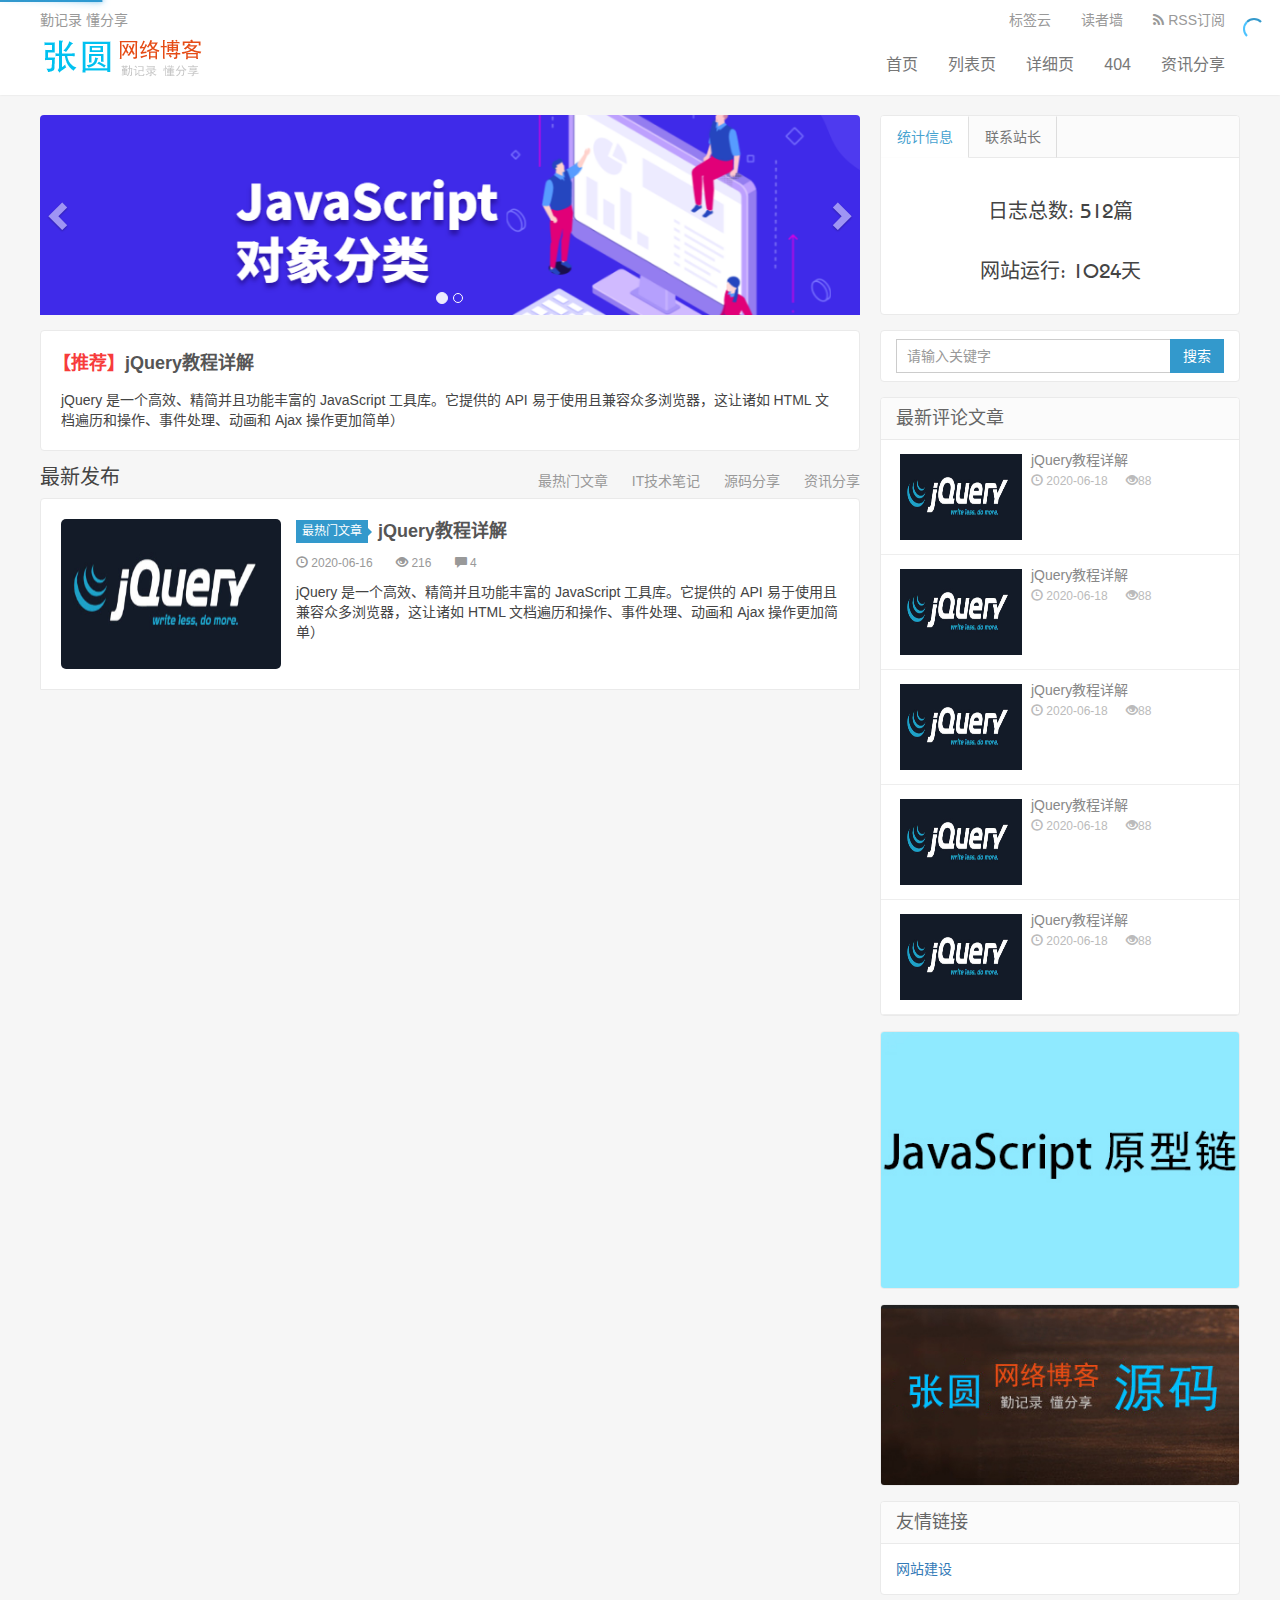
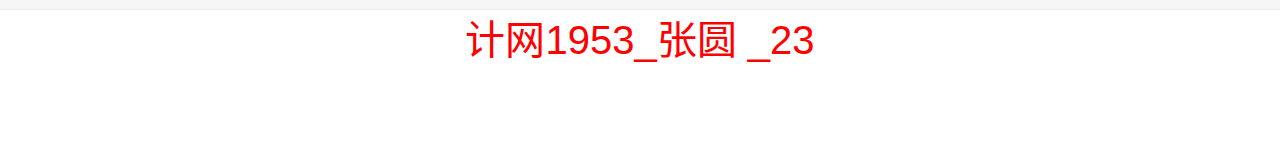
<file: index.html>
<!doctype html>
<html lang="zh-CN">

<head>
	<meta charset="utf-8">
	<meta name="renderer" content="webkit">
	<meta http-equiv="X-UA-Compatible" content="IE=edge">
	<meta name="viewport" content="width=device-width, initial-scale=1">
	<title>Home</title>
	<meta name="keywords" content="">
	<meta name="description" content="">
	<link rel="stylesheet" type="text/css" href="css/bootstrap.min.css">
	<link rel="stylesheet" type="text/css" href="css/nprogress.css">
	<link rel="stylesheet" type="text/css" href="css/style.css">
	<link rel="stylesheet" type="text/css" href="css/font-awesome.min.css">
	<link rel="apple-touch-icon-precomposed" href="images/icon.png">
	<link rel="shortcut icon" href="images/favicon.ico">
	<script src="js/jquery-2.1.4.min.js"></script>
	<script src="js/nprogress.js"></script>
	<script src="js/jquery.lazyload.min.js"></script>
	<!--[if gte IE 9]>
  <script src="js/jquery-1.11.1.min.js" type="text/javascript"></script>
  <script src="js/html5shiv.min.js" type="text/javascript"></script>
  <script src="js/respond.min.js" type="text/javascript"></script>
  <script src="js/selectivizr-min.js" type="text/javascript"></script>
<![endif]-->
	<!--[if lt IE 9]>
  <script>window.location.href='upgrade-browser.html';</script>
<![endif]-->
</head>

<body class="user-select">
	<header class="header">
		<nav class="navbar navbar-default" id="navbar">
			<div class="container">
				<div class="header-topbar hidden-xs link-border">
					<ul class="site-nav topmenu">
						<li><a href="#">标签云</a></li>
						<li><a href="#" rel="nofollow">读者墙</a></li>
						<li><a href="#" title="RSS订阅">
								<i class="fa fa-rss">
								</i> RSS订阅
							</a></li>
					</ul>
					勤记录 懂分享
				</div>
				<div class="navbar-header">
					<button type="button" class="navbar-toggle collapsed" data-toggle="collapse"
						data-target="#header-navbar" aria-expanded="false"> <span class="sr-only"></span> <span
							class="icon-bar"></span> <span class="icon-bar"></span> <span class="icon-bar"></span>
					</button>
					<h1 class="logo hvr-bounce-in"><a href="#" title="网络博客"><img src="images/logo.jpg" alt="网络博客"></a>
					</h1>
				</div>
				<div class="collapse navbar-collapse" id="header-navbar">
					<form class="navbar-form visible-xs" action="/Search" method="post">
						<div class="input-group">
							<input type="text" name="keyword" class="form-control" placeholder="请输入关键字" maxlength="20"
								autocomplete="off">
							<span class="input-group-btn">
								<button class="btn btn-default btn-search" name="search" type="submit">搜索</button>
							</span> </div>
					</form>
					<ul class="nav navbar-nav navbar-right">
						<li><a data-cont="网络博客" title="网络博客" href="index.html">首页</a></li>
						<li><a data-cont="列表页" title="列表页" href="list.html">列表页</a></li>
						<li><a data-cont="详细页" title="详细页" href="show.html">详细页</a></li>
						<li><a data-cont="404" title="404" href="404.html">404</a></li>
						<li><a data-cont="资讯分享" title="资讯分享" href="#">资讯分享</a></li>
					</ul>
				</div>
			</div>
		</nav>
	</header>
	<section class="container">
		<div class="content-wrap">
			<div class="content">
				<div id="focusslide" class="carousel slide" data-ride="carousel">
					<ol class="carousel-indicators">
						<li data-target="#focusslide" data-slide-to="0" class="active"></li>
						<li data-target="#focusslide" data-slide-to="1"></li>
					</ol>
					<div class="carousel-inner" role="listbox">
						<div class="item active">
							<a href="#" target="_blank" title="网络博客">
								<img src="images//lbimage1.jpg" alt="网络博客" class="img-responsive"></a>
						</div>
						<div class="item">
							<a href="#" target="_blank" title="专业网站建设">
								<img src="images//lbimage2.jpg" alt="专业网站建设" class="img-responsive"></a>
						</div>
					</div>
					<a class="left carousel-control" href="#focusslide" role="button" data-slide="prev" rel="nofollow">
						<span class="glyphicon glyphicon-chevron-left" aria-hidden="true"></span> <span
							class="sr-only">上一个</span> </a> <a class="right carousel-control" href="#focusslide"
						role="button" data-slide="next" rel="nofollow"> <span class="glyphicon glyphicon-chevron-right"
							aria-hidden="true"></span> <span class="sr-only">下一个</span> </a>
				</div>
				<article class="excerpt-minic excerpt-minic-index">
					<h2><span class="red">【推荐】</span><a target="_blank" href="#" title="jQuery教程详解">jQuery教程详解</a>
					</h2>jQuery 是一个高效、精简并且功能丰富的 JavaScript 工具库。它提供的 API 易于使用且兼容众多浏览器，这让诸如 HTML 文档遍历和操作、事件处理、动画和 Ajax
					操作更加简单）</p>
				</article>
				<div class="title">
					<h3>最新发布</h3>
					<div class="more">
						<a href="#" title="最热门文章">最热门文章</a>
						<a href="#" title="IT技术笔记">IT技术笔记</a>
						<a href="#" title="源码分享">源码分享</a>
						<a href="#" title="资讯分享">资讯分享</a>
					</div>
				</div>
				<article class="excerpt excerpt-1" style="">
					<a class="focus" href="#" title="jQuery教程详解" target="_blank"><img class="thumb"
							data-original="images/boke1.jpg" src="images/boke1.jpg" alt="jQuery教程详解"
							style="display: inline;"></a>
					<header><a class="cat" href="#" title="最热门文章">最热门文章<i></i></a>
						<h2><a href="#" title="jQuery教程详解" target="_blank">jQuery教程详解</a>
						</h2>
					</header>
					<p class="meta">
						<time class="time"><i class="glyphicon glyphicon-time"></i> 2020-06-16</time>
						<span class="views"><i class="glyphicon glyphicon-eye-open"></i> 216</span> <a class="comment"
							href="##comment" title="评论" target="_blank"><i class="glyphicon glyphicon-comment"></i>
							4</a>
					</p>jQuery 是一个高效、精简并且功能丰富的 JavaScript 工具库。它提供的 API 易于使用且兼容众多浏览器，这让诸如 HTML 文档遍历和操作、事件处理、动画和 Ajax
					操作更加简单）</p>
				</article>


				<nav class="pagination" style="display: none;">
					<ul>
						<li class="prev-page"></li>
						<li class="active"><span>1</span></li>
						<li><a href="?page=2">2</a></li>
						<li class="next-page"><a href="?page=2">下一页</a></li>
						<li><span>共 2 页</span></li>
					</ul>
				</nav>
			</div>
		</div>
		<aside class="sidebar">
			<div class="fixed">
				<div class="widget widget-tabs">
					<ul class="nav nav-tabs" role="tablist">
						<li role="presentation" class="active"><a href="#notice" aria-controls="notice" role="tab"
								data-toggle="tab">统计信息</a></li>
						<li role="presentation"><a href="#contact" aria-controls="contact" role="tab"
								data-toggle="tab">联系站长</a></li>
					</ul>
					<div class="tab-content">
						<div role="tabpanel" class="tab-pane contact active" id="notice">
							<h2>日志总数:
								512篇
							</h2>
							<h2>网站运行:
								<span id="sitetime">1024天 </span></h2>
						</div>
						<div role="tabpanel" class="tab-pane contact" id="contact">
							<h2>QQ:
								<a href="" target="_blank" rel="nofollow" data-toggle="tooltip" data-placement="bottom"
									title="" data-original-title="QQ:"></a>
							</h2>
							<h2>Email:
								<a href="#" target="_blank" data-toggle="tooltip" rel="nofollow" data-placement="bottom"
									title="" data-original-title="#"></a></h2>
						</div>
					</div>
				</div>
				<div class="widget widget_search">
					<form class="navbar-form" action="/Search" method="post">
						<div class="input-group">
							<input type="text" name="keyword" class="form-control" size="35" placeholder="请输入关键字"
								maxlength="15" autocomplete="off">
							<span class="input-group-btn">
								<button class="btn btn-default btn-search" name="search" type="submit">搜索</button>
							</span> </div>
					</form>
				</div>
			</div>
			<div class="widget widget_hot">
				<h3>最新评论文章</h3>
				<ul>
					<li><a title="jQuery教程详解" href="#"><span class="thumbnail">
								<img class="thumb" data-original="images/boke1.jpg" src="images/boke1.jpg"
									alt="jQuery教程详解" style="display: block;">
							</span><span class="text">jQuery教程详解</span><span class="muted"><i
									class="glyphicon glyphicon-time"></i>
								2020-06-18
							</span><span class="muted"><i class="glyphicon glyphicon-eye-open"></i>88</span></a></li>
					<li><a title="jQuery教程详解" href="#"><span class="thumbnail">
								<img class="thumb" data-original="images/boke1.jpg" src="images/boke1.jpg"
									alt="jQuery教程详解" style="display: block;">
							</span><span class="text">jQuery教程详解</span><span class="muted"><i
									class="glyphicon glyphicon-time"></i>
								2020-06-18
							</span><span class="muted"><i class="glyphicon glyphicon-eye-open"></i>88</span></a></li>
					<li><a title="jQuery教程详解" href="#"><span class="thumbnail">
								<img class="thumb" data-original="images/boke1.jpg" src="images/boke1.jpg"
									alt="jQuery教程详解" style="display: block;">
							</span><span class="text">jQuery教程详解</span><span class="muted"><i
									class="glyphicon glyphicon-time"></i>
								2020-06-18
							</span><span class="muted"><i class="glyphicon glyphicon-eye-open"></i>88</span></a></li>

					<li><a title="jQuery教程详解" href="#"><span class="thumbnail">
								<img class="thumb" data-original="images/boke1.jpg" src="images/boke1.jpg"
									alt="jQuery教程详解" style="display: block;">
							</span><span class="text">jQuery教程详解</span><span class="muted"><i
									class="glyphicon glyphicon-time"></i>
								2020-06-18
							</span><span class="muted"><i class="glyphicon glyphicon-eye-open"></i>88</span></a></li>
					<li><a title="jQuery教程详解" href="#"><span class="thumbnail">
								<img class="thumb" data-original="images/boke1.jpg" src="images/boke1.jpg"
									alt="jQuery教程详解" style="display: block;">
							</span><span class="text">jQuery教程详解</span><span class="muted"><i
									class="glyphicon glyphicon-time"></i>
								2020-06-18
							</span><span class="muted"><i class="glyphicon glyphicon-eye-open"></i>88</span></a></li>

				</ul>
			</div>
			<div class="widget widget_sentence">
				<a href="#" target="_blank" rel="nofollow" title="专业网站建设">
					<img style="width: 100%" src="images//proto.jpg" alt="专业网站建设"></a>
			</div>
			<div class="widget widget_sentence">
				<a href="#" target="_blank" rel="nofollow" title="最热门文章">
					<img style="width: 100%" src="images/ad.jpg" alt="最热门文章"></a>
			</div>
			<div class="widget widget_sentence">
				<h3>友情链接</h3>
				<div class="widget-sentence-link">
					<a href="#" title="网站建设" target="_blank">网站建设</a>&nbsp;&nbsp;&nbsp;
				</div>
			</div>
		</aside>
	</section>
	<footer class="footer">
		<div class="container">
			<p>计网1953_张圆 _23</p>
		</div>
		<div id="gotop"><a class="gotop"></a></div>
	</footer>
	<script src="js/bootstrap.min.js"></script>
	<script src="js/jquery.ias.js"></script>
	<script src="js/scripts.js"></script>
</body>

</html>
</file>
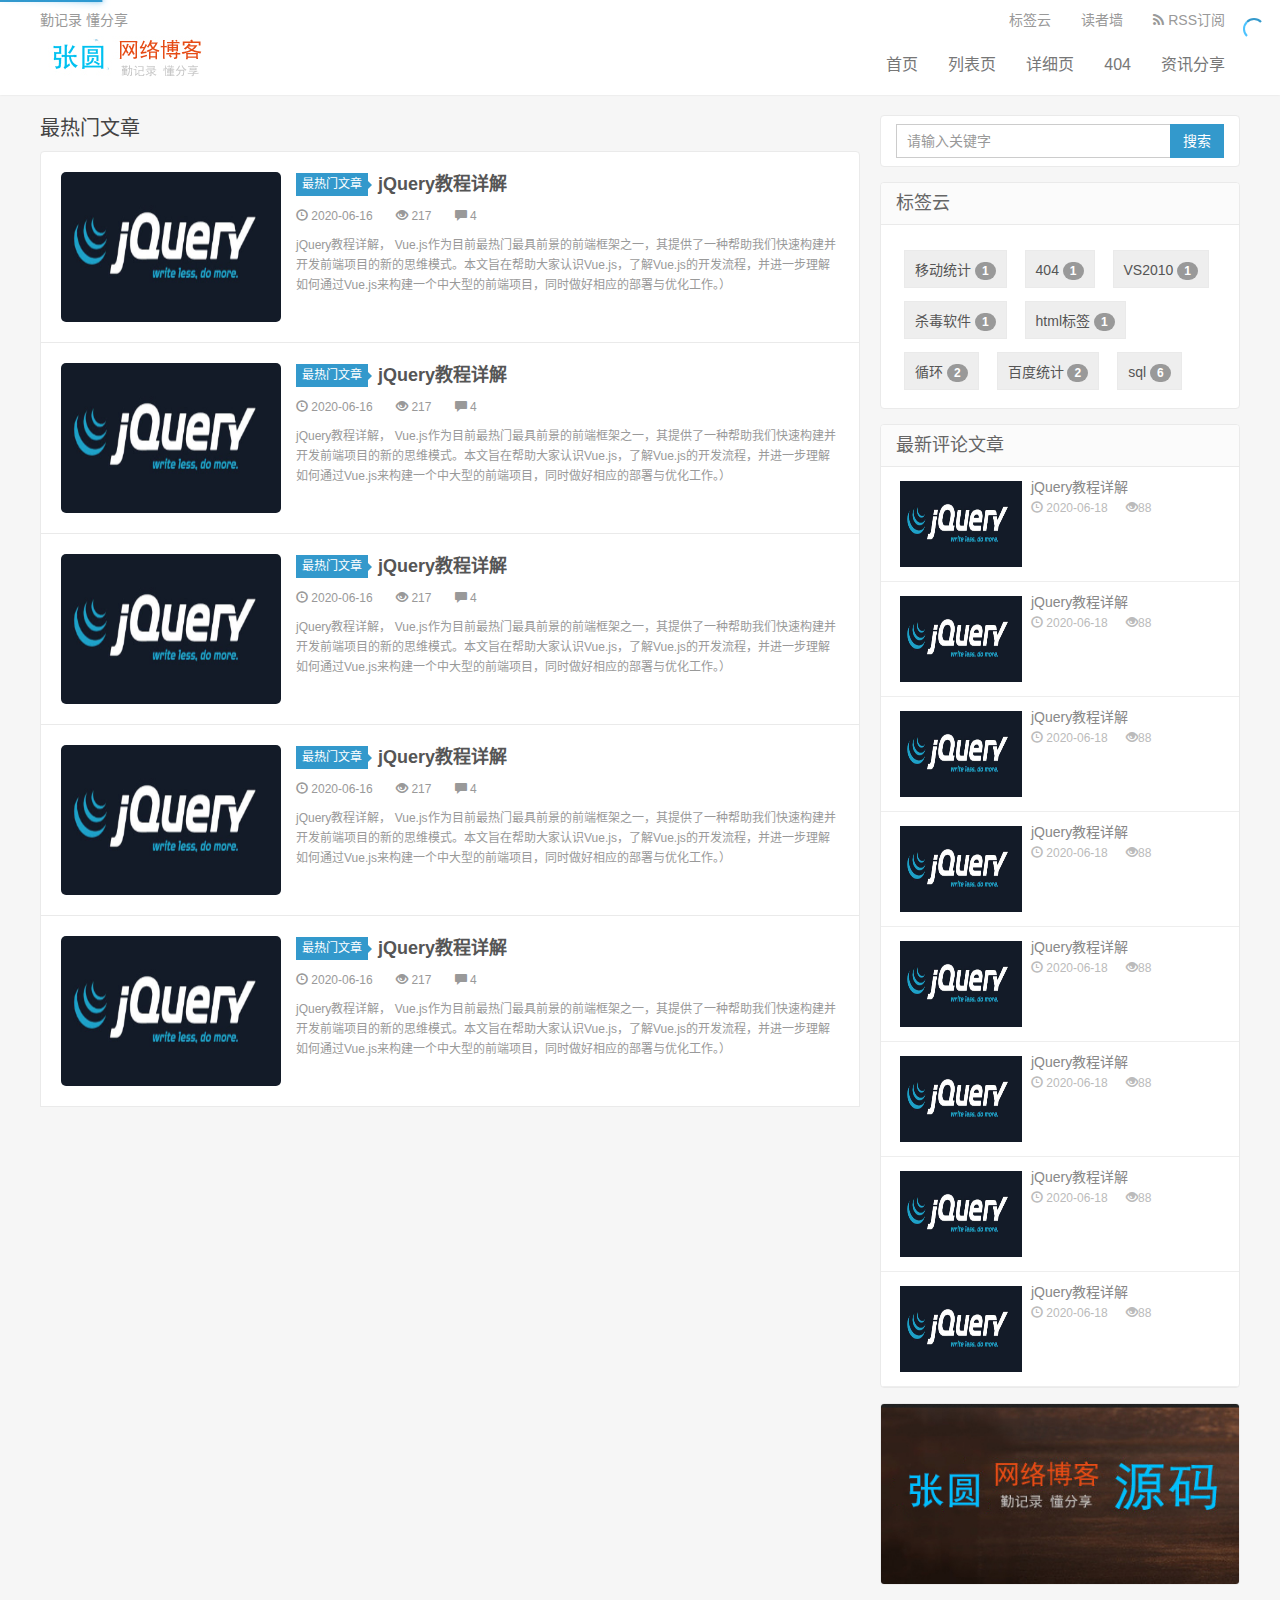
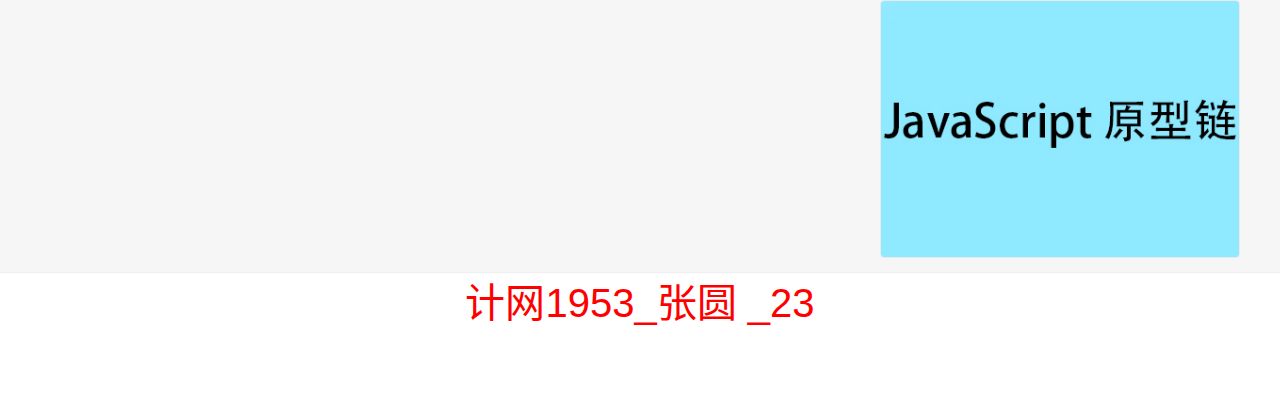
<file: list.html>
<!doctype html>
<html lang="zh-CN">

<head>
	<meta charset="utf-8">
	<meta name="renderer" content="webkit">
	<meta http-equiv="X-UA-Compatible" content="IE=edge">
	<meta name="viewport" content="width=device-width, initial-scale=1">
	<title>list</title>
	<meta name="keywords" content="">
	<meta name="description" content="">
	<link rel="stylesheet" type="text/css" href="css/bootstrap.min.css">
	<link rel="stylesheet" type="text/css" href="css/nprogress.css">
	<link rel="stylesheet" type="text/css" href="css/style.css">
	<link rel="stylesheet" type="text/css" href="css/font-awesome.min.css">
	<link rel="apple-touch-icon-precomposed" href="images/icon.png">
	<link rel="shortcut icon" href="images/favicon.ico">
	<script src="js/jquery-2.1.4.min.js"></script>
	<script src="js/nprogress.js"></script>
	<script src="js/jquery.lazyload.min.js"></script>
	<!--[if gte IE 9]>
<script src="js/jquery-1.11.1.min.js" type="text/javascript"></script>
<script src="js/html5shiv.min.js" type="text/javascript"></script>
<script src="js/respond.min.js" type="text/javascript"></script>
<script src="js/selectivizr-min.js" type="text/javascript"></script>
<![endif]-->
	<!--[if lt IE 9]>
<script>window.location.href='upgrade-browser.html';</script>
<![endif]-->
</head>

<body class="user-select">
	<header class="header">
		<nav class="navbar navbar-default" id="navbar">
			<div class="container">
				<div class="header-topbar hidden-xs link-border">
					<ul class="site-nav topmenu">
						<li><a href="#">标签云</a></li>
						<li><a href="#" rel="nofollow">读者墙</a></li>
						<li><a href="#" title="RSS订阅">
								<i class="fa fa-rss">
								</i> RSS订阅
							</a></li>
					</ul>
					勤记录 懂分享
				</div>
				<div class="navbar-header">
					<button type="button" class="navbar-toggle collapsed" data-toggle="collapse"
						data-target="#header-navbar" aria-expanded="false"> <span class="sr-only"></span> <span
							class="icon-bar"></span> <span class="icon-bar"></span> <span class="icon-bar"></span>
					</button>
					<h1 class="logo hvr-bounce-in"><a href="#" title="网络博客"><img src="images/bokeSamll.jpg"
								alt="网络博客"></a>
					</h1>
				</div>
				<div class="collapse navbar-collapse" id="header-navbar">
					<form class="navbar-form visible-xs" action="/Search" method="post">
						<div class="input-group">
							<input type="text" name="keyword" class="form-control" placeholder="请输入关键字" maxlength="20"
								autocomplete="off">
							<span class="input-group-btn">
								<button class="btn btn-default btn-search" name="search" type="submit">搜索</button>
							</span> </div>
					</form>
					<ul class="nav navbar-nav navbar-right">
						<li><a data-cont="网络博客" title="网络博客" href="index.html">首页</a></li>
						<li><a data-cont="列表页" title="列表页" href="list.html">列表页</a></li>
						<li><a data-cont="详细页" title="详细页" href="show.html">详细页</a></li>
						<li><a data-cont="404" title="404" href="404.html">404</a></li>

						<li><a data-cont="资讯分享" title="资讯分享" href="#">资讯分享</a></li>
					</ul>
				</div>
			</div>
		</nav>
	</header>
	<section class="container">
		<div class="content-wrap">
			<div class="content">
				<div class="title">
					<h3 style="line-height: 1.3">最热门文章</h3>
				</div>
				<article class="excerpt excerpt-1"><a class="focus" href="#" title="jQuery教程详解" target="_blank"><img
							class="thumb" data-original="images/boke1.jpg" src="images/boke1.jpg" alt="jQuery教程详解"
							style="display: inline;"></a>
					<header><a class="cat" href="#" title="最热门文章">最热门文章<i></i></a>
						<h2><a href="#" title="jQuery教程详解" target="_blank">jQuery教程详解</a></h2>
					</header>
					<p class="meta">
						<time class="time"><i class="glyphicon glyphicon-time"></i> 2020-06-16</time>
						<span class="views"><i class="glyphicon glyphicon-eye-open"></i> 217</span> <a class="comment"
							href="##comment" title="评论" target="_blank"><i class="glyphicon glyphicon-comment"></i>
							4</a></p>
					<p class="note">jQuery教程详解，
						Vue.js作为目前最热门最具前景的前端框架之一，其提供了一种帮助我们快速构建并开发前端项目的新的思维模式。本文旨在帮助大家认识Vue.js，了解Vue.js的开发流程，并进一步理解如何通过Vue.js来构建一个中大型的前端项目，同时做好相应的部署与优化工作。）
					</p>
				</article>
				<article class="excerpt excerpt-2"><a class="focus" href="#" title="jQuery教程详解" target="_blank"><img
							class="thumb" data-original="images/boke1.jpg" src="images/boke1.jpg" alt="jQuery教程详解"
							style="display: inline;"></a>
					<header><a class="cat" href="#" title="最热门文章">最热门文章<i></i></a>
						<h2><a href="#" title="jQuery教程详解" target="_blank">jQuery教程详解</a></h2>
					</header>
					<p class="meta">
						<time class="time"><i class="glyphicon glyphicon-time"></i> 2020-06-16</time>
						<span class="views"><i class="glyphicon glyphicon-eye-open"></i> 217</span> <a class="comment"
							href="##comment" title="评论" target="_blank"><i class="glyphicon glyphicon-comment"></i>
							4</a></p>
					<p class="note">jQuery教程详解，
						Vue.js作为目前最热门最具前景的前端框架之一，其提供了一种帮助我们快速构建并开发前端项目的新的思维模式。本文旨在帮助大家认识Vue.js，了解Vue.js的开发流程，并进一步理解如何通过Vue.js来构建一个中大型的前端项目，同时做好相应的部署与优化工作。）
					</p>
				</article>
				<article class="excerpt excerpt-3"><a class="focus" href="#" title="jQuery教程详解" target="_blank"><img
							class="thumb" data-original="images/boke1.jpg" src="images/boke1.jpg" alt="jQuery教程详解"
							style="display: inline;"></a>
					<header><a class="cat" href="#" title="最热门文章">最热门文章<i></i></a>
						<h2><a href="#" title="jQuery教程详解" target="_blank">jQuery教程详解</a></h2>
					</header>
					<p class="meta">
						<time class="time"><i class="glyphicon glyphicon-time"></i> 2020-06-16</time>
						<span class="views"><i class="glyphicon glyphicon-eye-open"></i> 217</span> <a class="comment"
							href="##comment" title="评论" target="_blank"><i class="glyphicon glyphicon-comment"></i>
							4</a></p>
					<p class="note">jQuery教程详解，
						Vue.js作为目前最热门最具前景的前端框架之一，其提供了一种帮助我们快速构建并开发前端项目的新的思维模式。本文旨在帮助大家认识Vue.js，了解Vue.js的开发流程，并进一步理解如何通过Vue.js来构建一个中大型的前端项目，同时做好相应的部署与优化工作。）
					</p>
				</article>
				<article class="excerpt excerpt-4"><a class="focus" href="#" title="jQuery教程详解" target="_blank"><img
							class="thumb" data-original="images/boke1.jpg" src="images/boke1.jpg" alt="jQuery教程详解"
							style="display: inline;"></a>
					<header><a class="cat" href="#" title="最热门文章">最热门文章<i></i></a>
						<h2><a href="#" title="jQuery教程详解" target="_blank">jQuery教程详解</a></h2>
					</header>
					<p class="meta">
						<time class="time"><i class="glyphicon glyphicon-time"></i> 2020-06-16</time>
						<span class="views"><i class="glyphicon glyphicon-eye-open"></i> 217</span> <a class="comment"
							href="##comment" title="评论" target="_blank"><i class="glyphicon glyphicon-comment"></i>
							4</a></p>
					<p class="note">jQuery教程详解，
						Vue.js作为目前最热门最具前景的前端框架之一，其提供了一种帮助我们快速构建并开发前端项目的新的思维模式。本文旨在帮助大家认识Vue.js，了解Vue.js的开发流程，并进一步理解如何通过Vue.js来构建一个中大型的前端项目，同时做好相应的部署与优化工作。）
					</p>
				</article>
				<article class="excerpt excerpt-5"><a class="focus" href="#" title="jQuery教程详解" target="_blank"><img
							class="thumb" data-original="images/boke1.jpg" src="images/boke1.jpg" alt="jQuery教程详解"
							style="display: inline;"></a>
					<header><a class="cat" href="#" title="最热门文章">最热门文章<i></i></a>
						<h2><a href="#" title="jQuery教程详解" target="_blank">jQuery教程详解</a></h2>
					</header>
					<p class="meta">
						<time class="time"><i class="glyphicon glyphicon-time"></i> 2020-06-16</time>
						<span class="views"><i class="glyphicon glyphicon-eye-open"></i> 217</span> <a class="comment"
							href="##comment" title="评论" target="_blank"><i class="glyphicon glyphicon-comment"></i>
							4</a></p>
					<p class="note">jQuery教程详解，
						Vue.js作为目前最热门最具前景的前端框架之一，其提供了一种帮助我们快速构建并开发前端项目的新的思维模式。本文旨在帮助大家认识Vue.js，了解Vue.js的开发流程，并进一步理解如何通过Vue.js来构建一个中大型的前端项目，同时做好相应的部署与优化工作。）
					</p>
				</article>
				<nav class="pagination" style="display: none;">
					<ul>
						<li class="prev-page"></li>
						<li class="active"><span>1</span></li>
						<li><a href="?page=2">2</a></li>
						<li class="next-page"><a href="?page=2">下一页</a></li>
						<li><span>共 2 页</span></li>
					</ul>
				</nav>
			</div>
		</div>
		<aside class="sidebar">
			<div class="fixed">
				<div class="widget widget_search">
					<form class="navbar-form" action="/Search" method="post">
						<div class="input-group">
							<input type="text" name="keyword" class="form-control" size="35" placeholder="请输入关键字"
								maxlength="15" autocomplete="off">
							<span class="input-group-btn">
								<button class="btn btn-default btn-search" name="search" type="submit">搜索</button>
							</span> </div>
					</form>
				</div>
				<div class="widget widget_sentence">
					<h3>标签云</h3>
					<div class="widget-sentence-content">
						<ul class="plinks ptags">
							<li><a href="#list/67/" title="移动统计" draggable="false">移动统计 <span class="badge">1</span></a>
							</li>
							<li><a href="#list/256/" title="404" draggable="false">404 <span class="badge">1</span></a>
							</li>
							<li><a href="#list/252/" title="VS2010" draggable="false">VS2010 <span
										class="badge">1</span></a></li>
							<li><a href="#list/162/" title="杀毒软件" draggable="false">杀毒软件 <span
										class="badge">1</span></a></li>
							<li><a href="#list/133/" title="html标签" draggable="false">html标签 <span
										class="badge">1</span></a></li>
							<li><a href="#list/49/" title="循环" draggable="false">循环 <span class="badge">2</span></a>
							</li>
							<li><a href="#list/22/" title="百度统计" draggable="false">百度统计 <span class="badge">2</span></a>
							</li>
							<li><a href="#list/132/" title="sql" draggable="false">sql <span class="badge">6</span></a>
							</li>
						</ul>
					</div>
				</div>
			</div>
			<div class="widget widget_hot">
				<h3>最新评论文章</h3>
				<ul>

					<li><a title="jQuery教程详解" href="#"><span class="thumbnail">
								<img class="thumb" data-original="images/boke1.jpg" src="images/boke1.jpg"
									alt="jQuery教程详解" style="display: block;">
							</span><span class="text">jQuery教程详解</span><span class="muted"><i
									class="glyphicon glyphicon-time"></i>
								2020-06-18
							</span><span class="muted"><i class="glyphicon glyphicon-eye-open"></i>88</span></a></li>
					<li><a title="jQuery教程详解" href="#"><span class="thumbnail">
								<img class="thumb" data-original="images/boke1.jpg" src="images/boke1.jpg"
									alt="jQuery教程详解" style="display: block;">
							</span><span class="text">jQuery教程详解</span><span class="muted"><i
									class="glyphicon glyphicon-time"></i>
								2020-06-18
							</span><span class="muted"><i class="glyphicon glyphicon-eye-open"></i>88</span></a></li>
					<li><a title="jQuery教程详解" href="#"><span class="thumbnail">
								<img class="thumb" data-original="images/boke1.jpg" src="images/boke1.jpg"
									alt="jQuery教程详解" style="display: block;">
							</span><span class="text">jQuery教程详解</span><span class="muted"><i
									class="glyphicon glyphicon-time"></i>
								2020-06-18
							</span><span class="muted"><i class="glyphicon glyphicon-eye-open"></i>88</span></a></li>
					<li><a title="jQuery教程详解" href="#"><span class="thumbnail">
								<img class="thumb" data-original="images/boke1.jpg" src="images/boke1.jpg"
									alt="jQuery教程详解" style="display: block;">
							</span><span class="text">jQuery教程详解</span><span class="muted"><i
									class="glyphicon glyphicon-time"></i>
								2020-06-18
							</span><span class="muted"><i class="glyphicon glyphicon-eye-open"></i>88</span></a></li>
					<li><a title="jQuery教程详解" href="#"><span class="thumbnail">
								<img class="thumb" data-original="images/boke1.jpg" src="images/boke1.jpg"
									alt="jQuery教程详解" style="display: block;">
							</span><span class="text">jQuery教程详解</span><span class="muted"><i
									class="glyphicon glyphicon-time"></i>
								2020-06-18
							</span><span class="muted"><i class="glyphicon glyphicon-eye-open"></i>88</span></a></li>
					<li><a title="jQuery教程详解" href="#"><span class="thumbnail">
								<img class="thumb" data-original="images/boke1.jpg" src="images/boke1.jpg"
									alt="jQuery教程详解" style="display: block;">
							</span><span class="text">jQuery教程详解</span><span class="muted"><i
									class="glyphicon glyphicon-time"></i>
								2020-06-18
							</span><span class="muted"><i class="glyphicon glyphicon-eye-open"></i>88</span></a></li>
					<li><a title="jQuery教程详解" href="#"><span class="thumbnail">
								<img class="thumb" data-original="images/boke1.jpg" src="images/boke1.jpg"
									alt="jQuery教程详解" style="display: block;">
							</span><span class="text">jQuery教程详解</span><span class="muted"><i
									class="glyphicon glyphicon-time"></i>
								2020-06-18
							</span><span class="muted"><i class="glyphicon glyphicon-eye-open"></i>88</span></a></li>
					<li><a title="jQuery教程详解" href="#"><span class="thumbnail">
								<img class="thumb" data-original="images/boke1.jpg" src="images/boke1.jpg"
									alt="jQuery教程详解" style="display: block;">
							</span><span class="text">jQuery教程详解</span><span class="muted"><i
									class="glyphicon glyphicon-time"></i>
								2020-06-18
							</span><span class="muted"><i class="glyphicon glyphicon-eye-open"></i>88</span></a></li>

				</ul>
			</div>
			<div class="widget widget_sentence">

				<a href="#" target="_blank" rel="nofollow" title="最热门文章">
					<img style="width: 100%" src="images/ad.jpg" alt="最热门文章"></a>

			</div>
			<div class="widget widget_sentence">

				<a href="#" target="_blank" rel="nofollow" title="专业网站建设">
					<img style="width: 100%" src="images/proto.jpg" alt="专业网站建设"></a>

			</div>
		</aside>
	</section>
	<footer class="footer">
		<div class="container">
			<p>计网1953_张圆 _23 </p>
		</div>
		<div id="gotop"><a class="gotop"></a></div>
	</footer>
	<script src="js/bootstrap.min.js"></script>
	<script src="js/jquery.ias.js"></script>
	<script src="js/scripts.js"></script>
</body>

</html>
</file>
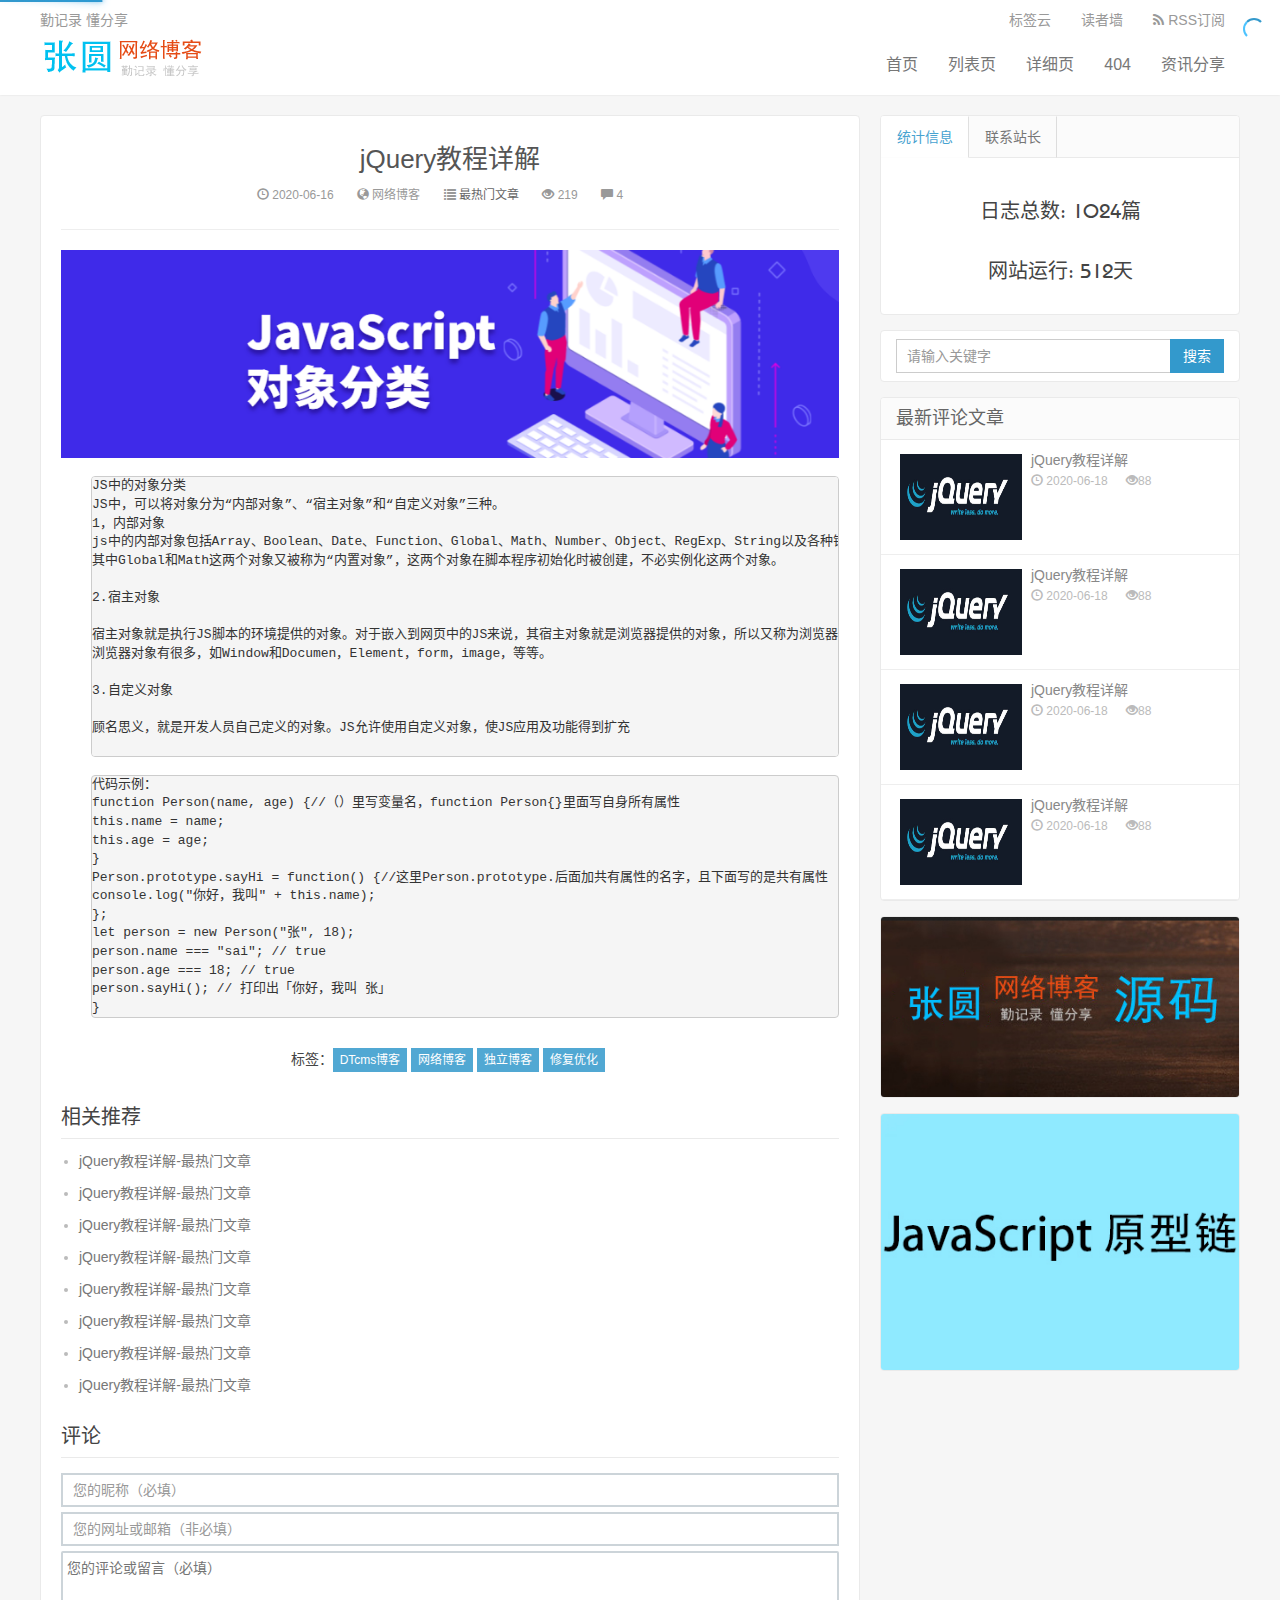
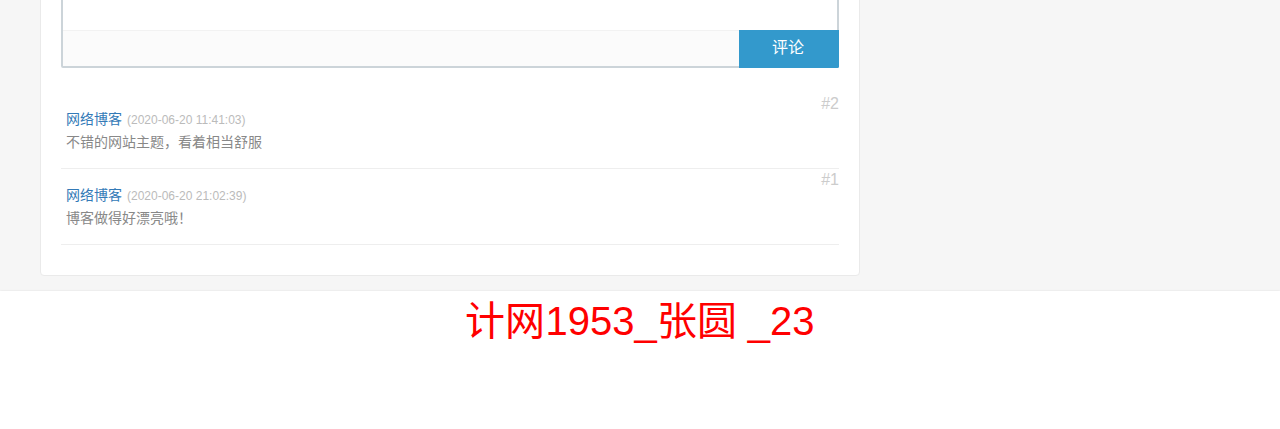
<file: show.html>
<!doctype html>
<html lang="zh-CN">

<head>
	<meta charset="utf-8">
	<meta name="renderer" content="webkit">
	<meta http-equiv="X-UA-Compatible" content="IE=edge">
	<meta name="viewport" content="width=device-width, initial-scale=1">
	<title>show</title>
	<meta name="keywords" content="">
	<meta name="description" content="">
	<link rel="stylesheet" type="text/css" href="css/bootstrap.min.css">
	<link rel="stylesheet" type="text/css" href="css/nprogress.css">
	<link rel="stylesheet" type="text/css" href="css/style.css">
	<link rel="stylesheet" type="text/css" href="css/font-awesome.min.css">
	<link rel="apple-touch-icon-precomposed" href="images/icon.png">
	<link rel="shortcut icon" href="images/favicon.ico">
	<script src="js/jquery-2.1.4.min.js"></script>
	<script src="js/nprogress.js"></script>
	<script src="js/jquery.lazyload.min.js"></script>
	<!--[if gte IE 9]>
<script src="js/jquery-1.11.1.min.js" type="text/javascript"></script>
<script src="js/html5shiv.min.js" type="text/javascript"></script>
<script src="js/respond.min.js" type="text/javascript"></script>
<script src="js/selectivizr-min.js" type="text/javascript"></script>
<![endif]-->
	<!--[if lt IE 9]>
<script>window.location.href='upgrade-browser.html';</script>
<![endif]-->
</head>

<body class="user-select single">
	<header class="header">
		<nav class="navbar navbar-default" id="navbar">
			<div class="container">
				<div class="header-topbar hidden-xs link-border">
					<ul class="site-nav topmenu">
						<li><a href="#">标签云</a></li>
						<li><a href="#" rel="nofollow">读者墙</a></li>
						<li><a href="#" title="RSS订阅">
								<i class="fa fa-rss">
								</i> RSS订阅
							</a></li>
					</ul>
					勤记录 懂分享
				</div>
				<div class="navbar-header">
					<button type="button" class="navbar-toggle collapsed" data-toggle="collapse"
						data-target="#header-navbar" aria-expanded="false"> <span class="sr-only"></span> <span
							class="icon-bar"></span> <span class="icon-bar"></span> <span class="icon-bar"></span>
					</button>
					<h1 class="logo hvr-bounce-in"><a href="#" title="网络博客"><img src="images/logo.jpg" alt="网络博客"></a>
					</h1>
				</div>
				<div class="collapse navbar-collapse" id="header-navbar">
					<form class="navbar-form visible-xs" action="/Search" method="post">
						<div class="input-group">
							<input type="text" name="keyword" class="form-control" placeholder="请输入关键字" maxlength="20"
								autocomplete="off">
							<span class="input-group-btn">
								<button class="btn btn-default btn-search" name="search" type="submit">搜索</button>
							</span> </div>
					</form>
					<ul class="nav navbar-nav navbar-right">
						<li><a data-cont="网络博客" title="网络博客" href="index.html">首页</a></li>
						<li><a data-cont="列表页" title="列表页" href="list.html">列表页</a></li>
						<li><a data-cont="详细页" title="详细页" href="show.html">详细页</a></li>
						<li><a data-cont="404" title="404" href="404.html">404</a></li>

						<li><a data-cont="资讯分享" title="资讯分享" href="#">资讯分享</a></li>
					</ul>
				</div>
			</div>
		</nav>
	</header>
	<section class="container">
		<div class="content-wrap">
			<div class="content">
				<header class="article-header">
					<h1 class="article-title"><a href="#" title="jQuery教程详解">jQuery教程详解</a></h1>
					<div class="article-meta"> <span class="item article-meta-time">
							<time class="time" data-toggle="tooltip" data-placement="bottom" title=""
								data-original-title="发表时间：2020-06-16"><i class="glyphicon glyphicon-time"></i>
								2020-06-16</time>
						</span> <span class="item article-meta-source" data-toggle="tooltip" data-placement="bottom"
							title="" data-original-title="来源：网络博客"><i class="glyphicon glyphicon-globe"></i>
							网络博客</span> <span class="item article-meta-category" data-toggle="tooltip"
							data-placement="bottom" title="" data-original-title="最热门文章"><i
								class="glyphicon glyphicon-list"></i> <a href="#" title="最热门文章">最热门文章</a></span> <span
							class="item article-meta-views" data-toggle="tooltip" data-placement="bottom" title=""
							data-original-title="浏览量：219"><i class="glyphicon glyphicon-eye-open"></i> 219</span> <span
							class="item article-meta-comment" data-toggle="tooltip" data-placement="bottom" title=""
							data-original-title="评论量"><i class="glyphicon glyphicon-comment"></i> 4</span> </div>
				</header>
				<article class="article-content">
					<p><img data-original="images/lbimage1.jpg" src="images/lbimage1.jpg" alt="" />
					</p>
					<pre>
JS中的对象分类
JS中，可以将对象分为“内部对象”、“宿主对象”和“自定义对象”三种。
1，内部对象
js中的内部对象包括Array、Boolean、Date、Function、Global、Math、Number、Object、RegExp、String以及各种错误类对象，包括Error、EvalError、RangeError、ReferenceError、SyntaxError和TypeError。
其中Global和Math这两个对象又被称为“内置对象”，这两个对象在脚本程序初始化时被创建，不必实例化这两个对象。

2.宿主对象

宿主对象就是执行JS脚本的环境提供的对象。对于嵌入到网页中的JS来说，其宿主对象就是浏览器提供的对象，所以又称为浏览器对象，如IE、Firefox等浏览器提供的对象。不同的浏览器提供的宿主对象可能不同，即使提供的对象相同，其实现方式也大相径庭！这会带来浏览器兼容问题，增加开发难度。
浏览器对象有很多，如Window和Documen，Element，form，image，等等。

3.自定义对象

顾名思义，就是开发人员自己定义的对象。JS允许使用自定义对象，使JS应用及功能得到扩充
					</pre>
					<pre class="prettyprint lang-cs">代码示例：
function Person(name, age) {//（）里写变量名，function Person{}里面写自身所有属性
this.name = name;
this.age = age;
}
Person.prototype.sayHi = function() {//这里Person.prototype.后面加共有属性的名字，且下面写的是共有属性
console.log("你好，我叫" + this.name);
};
let person = new Person("张", 18);
person.name === "sai"; // true
person.age === 18; // true
person.sayHi(); // 打印出「你好，我叫 张」
}</pre>
					<div class="bdsharebuttonbox"><a href="#" class="bds_more" data-cmd="more"></a><a href="#"
							class="bds_qzone" data-cmd="qzone" title="分享到QQ空间"></a><a href="#" class="bds_tsina"
							data-cmd="tsina" title="分享到新浪微博"></a><a href="#" class="bds_tqq" data-cmd="tqq"
							title="分享到腾讯微博"></a><a href="#" class="bds_weixin" data-cmd="weixin" title="分享到微信"></a><a
							href="#" class="bds_tieba" data-cmd="tieba" title="分享到百度贴吧"></a><a href="#" class="bds_sqq"
							data-cmd="sqq" title="分享到QQ好友"></a></div>

					<script>                  window._bd_share_config = { "common": { "bdSnsKey": {}, "bdText": "", "bdMini": "2", "bdMiniList": false, "bdPic": "", "bdStyle": "1", "bdSize": "32" }, "share": {} }; with (document) 0[(getElementsByTagName('head')[0] || body).appendChild(createElement('script')).src = 'http://bdimg.share.baidu.com/static/api/js/share.js?v=0.js?cdnversion=' + ~(-new Date() / 36e5)];</script>
				</article>
				<div class="article-tags">标签：<a href="#list/2/" rel="tag">DTcms博客</a><a href="#list/3/"
						rel="tag">网络博客</a><a href="#list/4/" rel="tag">独立博客</a><a href="#list/5/" rel="tag">修复优化</a>
				</div>
				<div class="relates">
					<div class="title">
						<h3>相关推荐</h3>
					</div>
					<ul>
						<li><a href="#" title="">jQuery教程详解-最热门文章</a></li>
						<li><a href="#" title="">jQuery教程详解-最热门文章</a></li>
						<li><a href="#" title="">jQuery教程详解-最热门文章</a></li>
						<li><a href="#" title="">jQuery教程详解-最热门文章</a></li>
						<li><a href="#" title="">jQuery教程详解-最热门文章</a></li>
						<li><a href="#" title="">jQuery教程详解-最热门文章</a></li>
						<li><a href="#" title="">jQuery教程详解-最热门文章</a></li>
						<li><a href="#" title="">jQuery教程详解-最热门文章</a></li>
					</ul>
				</div>
				<div class="title" id="comment">
					<h3>评论</h3>
				</div>
				<div id="respond">
					<form id="comment-form" name="comment-form" action="" method="POST">
						<div class="comment">
							<input name="" id="" class="form-control" size="22" placeholder="您的昵称（必填）" maxlength="15"
								autocomplete="off" tabindex="1" type="text">
							<input name="" id="" class="form-control" size="22" placeholder="您的网址或邮箱（非必填）"
								maxlength="58" autocomplete="off" tabindex="2" type="text">
							<div class="comment-box">
								<textarea placeholder="您的评论或留言（必填）" name="comment-textarea" id="comment-textarea"
									cols="100%" rows="3" tabindex="3"></textarea>
								<div class="comment-ctrl">
									<div class="comment-prompt" style="display: none;"> <i
											class="fa fa-spin fa-circle-o-notch"></i> <span
											class="comment-prompt-text">评论正在提交中...请稍后</span> </div>
									<div class="comment-success" style="display: none;"> <i class="fa fa-check"></i>
										<span class="comment-prompt-text">评论提交成功...</span> </div>
									<button type="submit" name="comment-submit" id="comment-submit"
										tabindex="4">评论</button>
								</div>
							</div>
						</div>
					</form>

				</div>
				<div id="postcomments">
					<ol id="comment_list" class="commentlist">
						<li class="comment-content"><span class="comment-f">#2</span>
							<div class="comment-main">
								<p><a class="address" href="#" rel="nofollow" target="_blank">网络博客</a><span
										class="time">(2020-06-20 11:41:03)</span><br>不错的网站主题，看着相当舒服</p>
							</div>
						</li>
						<li class="comment-content"><span class="comment-f">#1</span>
							<div class="comment-main">
								<p><a class="address" href="#" rel="nofollow" target="_blank">网络博客</a><span
										class="time">(2020-06-20 21:02:39)</span><br>博客做得好漂亮哦！</p>
							</div>
						</li>
					</ol>
				</div>
			</div>
		</div>
		<aside class="sidebar">
			<div class="fixed">
				<div class="widget widget-tabs">
					<ul class="nav nav-tabs" role="tablist">
						<li role="presentation" class="active"><a href="#notice" aria-controls="notice" role="tab"
								data-toggle="tab" draggable="false">统计信息</a></li>
						<li role="presentation"><a href="#contact" aria-controls="contact" role="tab" data-toggle="tab"
								draggable="false">联系站长</a></li>
					</ul>
					<div class="tab-content">
						<div role="tabpanel" class="tab-pane contact active" id="notice">
							<h2>日志总数:
								1024篇
							</h2>
							<h2>网站运行:
								<span id="sitetime">512天 </span></h2>
						</div>
						<div role="tabpanel" class="tab-pane contact" id="contact">
							<h2>QQ:
								<a href="" target="_blank" rel="nofollow" data-toggle="tooltip" data-placement="bottom"
									title="" draggable="false" data-original-title="QQ:864384773">864384773</a>
							</h2>
							<h2>Email:
								<a href="mailto:864384773@qq.com" target="_blank" data-toggle="tooltip" rel="nofollow"
									data-placement="bottom" title="" draggable="false"
									data-original-title="Email:864384773@qq.com">864384773@qq.com</a></h2>
						</div>
					</div>
				</div>
				<div class="widget widget_search">
					<form class="navbar-form" action="/Search" method="post">
						<div class="input-group">
							<input type="text" name="keyword" class="form-control" size="35" placeholder="请输入关键字"
								maxlength="15" autocomplete="off">
							<span class="input-group-btn">
								<button class="btn btn-default btn-search" name="search" type="submit">搜索</button>
							</span> </div>
					</form>
				</div>
			</div>
			<div class="widget widget_hot">
				<h3>最新评论文章</h3>
				<ul>

					<li><a title="jQuery教程详解" href="#"><span class="thumbnail">
								<img class="thumb" data-original="images/boke1.jpg" src="images/boke1.jpg"
									alt="jQuery教程详解" style="display: block;">
							</span><span class="text">jQuery教程详解</span><span class="muted"><i
									class="glyphicon glyphicon-time"></i>
								2020-06-18
							</span><span class="muted"><i class="glyphicon glyphicon-eye-open"></i>88</span></a></li>
					<li><a title="jQuery教程详解" href="#"><span class="thumbnail">
								<img class="thumb" data-original="images/boke1.jpg" src="images/boke1.jpg"
									alt="jQuery教程详解" style="display: block;">
							</span><span class="text">jQuery教程详解</span><span class="muted"><i
									class="glyphicon glyphicon-time"></i>
								2020-06-18
							</span><span class="muted"><i class="glyphicon glyphicon-eye-open"></i>88</span></a></li>
					<li><a title="jQuery教程详解" href="#"><span class="thumbnail">
								<img class="thumb" data-original="images/boke1.jpg" src="images/boke1.jpg"
									alt="jQuery教程详解" style="display: block;">
							</span><span class="text">jQuery教程详解</span><span class="muted"><i
									class="glyphicon glyphicon-time"></i>
								2020-06-18
							</span><span class="muted"><i class="glyphicon glyphicon-eye-open"></i>88</span></a></li>
					<li><a title="jQuery教程详解" href="#"><span class="thumbnail">
								<img class="thumb" data-original="images/boke1.jpg" src="images/boke1.jpg"
									alt="jQuery教程详解" style="display: block;">
							</span><span class="text">jQuery教程详解</span><span class="muted"><i
									class="glyphicon glyphicon-time"></i>
								2020-06-18
							</span><span class="muted"><i class="glyphicon glyphicon-eye-open"></i>88</span></a></li>


				</ul>
			</div>
			<div class="widget widget_sentence">

				<a href="#" target="_blank" rel="nofollow" title="最热门文章">
					<img style="width: 100%" src="images/ad.jpg" alt="最热门文章"></a>

			</div>
			<div class="widget widget_sentence">

				<a href="#" target="_blank" rel="nofollow" title="JS原型链">
					<img style="width: 100%" src="images/proto.jpg" alt="JS原型链"></a>

			</div>
		</aside>
	</section>
	<footer class="footer">
		<div class="container">
			<p>计网1953_张圆 _23 </p>
		</div>
		<div id="gotop"><a class="gotop"></a></div>
	</footer>
	<script src="js/bootstrap.min.js"></script>
	<script src="js/jquery.ias.js"></script>
	<script src="js/scripts.js"></script>
</body>

</html>
</file>
<file: css/nprogress.css>
@charset "utf-8";#nprogress{pointer-events:none;}#nprogress .bar{background:#3399CC;position:fixed;z-index:1000;top:0;left:0;width:100%;height:2px;}#nprogress .peg{display:block;position:absolute;right:0px;width:100px;height:100%;box-shadow:0 0 10px #29d,0 0 5px #29d;opacity:1.0;-webkit-transform:rotate(3deg) translate(0px,-4px);-ms-transform:rotate(3deg) translate(0px,-4px);transform:rotate(3deg) translate(0px,-4px);}.nprogress-custom-parent{overflow:hidden;position:relative;}.nprogress-custom-parent #nprogress .spinner,.nprogress-custom-parent #nprogress .bar{position:absolute;}@-webkit-keyframes nprogress-spinner{0%{-webkit-transform:rotate(0deg);}100%{-webkit-transform:rotate(360deg);}}@keyframes nprogress-spinner{0%{transform:rotate(0deg);}100%{transform:rotate(360deg);}}@media (min-width:1280px){#nprogress .spinner{display:block;position:fixed;z-index:10000;top:18px;right:15px;}#nprogress .spinner-icon{width:22px;height:22px;box-sizing:border-box;border:solid 2px transparent;border-top-color:#3399CC;border-left-color:#4CC3FF;border-radius:50%;-webkit-animation:nprogress-spinner 400ms linear infinite;animation:nprogress-spinner 400ms linear infinite;}}
</file>
<file: css/style.css>
@charset "utf-8";
body, div, dl, dt, dd, ul, ol, li, h1, h2, h3, h4, h5, h6, pre, code, form, button, input, fieldset, legend, input, textarea, p, blockquote, th, td, article, aside, details, figcaption, figure, #footer, #header, hgroup, menu, nav, section {
    margin: 0;
    padding: 0;
}

body, dl, dt, dd, ul, ol, li, h1, h2, h3, h4, h5, h6, form, button, input, textarea, p, span, th, td, article, aside, nav, section, img, a {
    outline: none;
    transition: all 0.30s ease-in-out;
    -webkit-transition: all 0.30s ease-in-out;
    -moz-transition: all 0.30s ease-in-out;
    -o-transition: all 0.30s ease-in-out;
    -ms-transition: all 0.30s ease-in-out;
}

article, aside, details, figcaption, figure, footer, header, hgroup, main, nav, section, summary {
    display: block;
}

html, body {
    color: #444;
    background-color: #f6f6f6;
    overflow-x: hidden;
}

footer>.container {
    height: 90px;
    color: red;
    font-size: 40px;
    text-align: center;
    padding: 30px auto;
}

html::-webkit-scrollbar {
    width: 6px;
    height: 6px;
    background: #CCC;
}

html::-webkit-scrollbar-button {
    display: none;
}

html::-webkit-scrollbar-track-piece {
    display: none;
}

html::-webkit-scrollbar-thumb {
    background: #999;
}

html::-webkit-scrollbar-thumb:hover {
    background: #3399CC;
}

a {
    cursor: pointer;
    text-decoration: none;
}

a:hover {
    text-decoration: none;
}

li {
    display: list-item;
    list-style: none;
    text-align: -webkit-match-parent;
}

li.active {
    background: #FFF;
    opacity: .9;
    filter: alpha(opacity=90);
}

button.close:hover span {
    -moz-transition: all 0.8s ease-in-out;
    -webkit-transition: all 0.8s ease-in-out;
    -o-transition: all 0.8s ease-in-out;
    -ms-transition: all 0.8s ease-in-out;
    transition: all 0.8s ease-in-out;
    -moz-transform: rotate(360deg);
    -webkit-transform: rotate(360deg);
    -o-transform: rotate(360deg);
    -ms-transform: rotate(360deg);
    transform: rotate(360deg);
}

.btn-default {
    border-color: #DDD;
    color: #666;
}

.btn-default:hover, .btn-default:focus, .btn-default:active, .btn-default.active, .open>.dropdown-toggle.btn-default {
    border-color: #BBB;
    color: #444;
}

.btn-primary {
    background-color: #3399CC;
    border-color: #3399CC;
}

.btn-primary:hover, .btn-primary:focus, .btn-primary:active, .btn-primary.active, .open>.dropdown-toggle.btn-primary {
    background-color: #3399CC;
    border-color: #3399CC;
    opacity: 0.85;
    filter: alpha(opacity=85);
}

.btn-danger {
    background-color: #FF5E52;
    border-color: #FF5E52;
}

.btn-danger:hover, .btn-danger:focus, .btn-danger:active, .btn-danger.active, .open>.dropdown-toggle.btn-danger {
    background-color: #EF4639;
    border-color: #EF4639;
}

button.disabled {
    cursor: no-drop;
}

body, input, button, textarea, select {
    font-family: "Microsoft YaHei", "微软雅黑", "Lantinghei SC", "Open Sans", Arial, "Hiragino Sans GB", "STHeiti", "WenQuanYi Micro Hei", SimSun, sans-serif;
}

.title, .pagetitle {
    margin-bottom: 10px;
    overflow: hidden;
}

.title h3, .pagetitle h1, .pagetitle h2 {
    font-size: 20px;
    margin: 0;
    float: left;
    cursor: pointer;
}

.title h3:hover {
    color: #F73B3B;
}

.title .more {
    float: right;
    position: relative;
    top: 5px;
}

.title .more a {
    display: inline-block;
    margin-left: 20px;
    color: #999;
}

.title .more a:hover {
    color: #3399CC;
    -webkit-transform: scale(1.05);
    transform: scale(1.05);
    -webkit-transition-timing-function: cubic-bezier(0.47, 2.02, 0.31, -0.36);
    transition-timing-function: cubic-bezier(0.47, 2.02, 0.31, -0.36);
}

@font-face {
    font-family: 'TaurusNormal';
    src: url('../fonts/TaurusNormal.woff') format('woff'), url('../fonts/TaurusNormal.ttf') format('truetype'), url('../fonts/TaurusNormal.svg') format('svg');
}

.user-select {
    -webkit-user-select: none;
    -moz-user-select: none;
    -ms-user-select: none;
    -khtml-user-select: none;
    user-select: none;
}

::selection {
    background: #444;
    color: #FFF;
}

::-moz-selection {
    background: #444;
    color: #FFF;
}

::-webkit-selection {
    background: #444;
    color: #FFF;
}

@media (min-width:768px) {
    .container {
        width: auto;
    }
}

@media (min-width:992px) {
    .container {
        width: auto;
    }
}

@media (min-width:1200px) {
    .container {
        width: auto;
    }
}

.container {
    position: relative;
    margin: 0 auto;
    max-width: 1200px;
    padding: 0;
}

@media (max-width:1240px) {
    .container {
        margin: 0 15px;
    }
}

.header {}

.header-topbar {
    margin: 10px 0px 5px;
    color: #999;
}

.header-topbar a {
    color: #999;
}

.header-topbar a:hover {
    color: #3399CC;
    text-decoration: none;
}

.header-topbar .topmenu {
    float: right;
}

.header-topbar .topmenu li {
    float: left;
}

.header-topbar .topmenu a {
    display: block;
    color: #999;
    padding: 0 15px;
}

.header-topbar .topmenu a:hover {
    color: #3399CC;
    -webkit-transform: scale(1.05);
    transform: scale(1.05);
    -webkit-transition-timing-function: cubic-bezier(0.47, 2.02, 0.31, -0.36);
    transition-timing-function: cubic-bezier(0.47, 2.02, 0.31, -0.36);
}

.header-topbar-dropdown-menu {
    min-width: 0px;
}

.header-topbar-dropdown-menu>li {
    width: 100%;
    padding: 3px 0;
    text-align: center;
}

.header-topbar-dropdown-menu>li>a:hover {
    color: #3399CC;
    background: none;
}

.navbar {
    background-color: #fff;
    width: 100%;
    border: none;
    border-radius: 0;
    min-height: 60px;
    margin-bottom: 20px;
    padding: 0;
    -moz-box-shadow: 0px 0px 2px rgba(0, 0, 0, .1);
    -webkit-box-shadow: 0px 0px 2px rgba(0, 0, 0, .1);
    box-shadow: 0px 0px 2px rgba(0, 0, 0, .1);
}

.shadow {
    z-index: 1000;
    -moz-box-shadow: 0px 0px 3px rgba(0, 0, 0, .3);
    -webkit-box-shadow: 0px 0px 3px rgba(0, 0, 0, .3);
    box-shadow: 0px 0px 3px rgba(0, 0, 0, .3);
}

.navbar-nav>li>a {
    color: #777;
    padding: 0px 15px;
    line-height: 60px;
    font-size: 16px;
}

.container-fluid>.navbar-collapse, .container-fluid>.navbar-header, .container>.navbar-collapse, .container>.navbar-header {
    margin-right: 0px;
    margin-left: 0px;
}

.navbar>.container .logo {
    display: inline-block;
    vertical-align: middle;
    -webkit-transform: translateZ(0);
    transform: translateZ(0);
    box-shadow: 0 0 1px rgba(0, 0, 0, 0);
    -webkit-backface-visibility: hidden;
    backface-visibility: hidden;
    -moz-osx-font-smoothing: grayscale;
    -webkit-transition-duration: 0.5s;
    transition-duration: 0.5s;
}

.navbar>.container .logo:hover, .navbar>.container .logo:focus, .navbar>.container .logo:active {
    -webkit-transform: scale(1.1);
    transform: scale(1.1);
    -webkit-transition-timing-function: cubic-bezier(0.47, 2.02, 0.31, -0.36);
    transition-timing-function: cubic-bezier(0.47, 2.02, 0.31, -0.36);
}

.navbar-toggle {
    position: relative;
    float: right;
    padding: 9px 10px;
    margin: 12px 0px 0px;
    background-color: transparent;
    background-image: none;
    border: 1px solid transparent;
    border-radius: 4px;
}

.navbar-default .navbar-toggle {
    border-color: #3399CC;
}

.navbar-default .navbar-toggle .icon-bar {
    background-color: #3399CC;
}

.navbar-default .navbar-toggle:focus, .navbar-default .navbar-toggle:hover {
    background-color: #EFEFEF;
    opacity: .8;
    filter: alpha(opacity=80);
}

.navbar-default .navbar-nav>li>a:focus, .navbar-default .navbar-nav>li>a:hover {
    color: #3399CC;
    background-color: transparent;
}

.navbar-default .navbar-nav>.active>a, .navbar-default .navbar-nav>.active>a:focus, .navbar-default .navbar-nav>.active>a:hover {
    color: #3399CC;
    background: none;
}

.navbar-nav li a:after {
    content: '';
    width: 5px;
    height: 100px;
    background-color: #3399CC;
    -webkit-border-radius: 50%;
    -moz-border-radius: 50%;
    border-radius: 50%;
    -webkit-transform: rotate(45deg) translate(0%, 0%);
    -moz-transform: rotate(45deg) translate(0%, 0%);
    -ms-transform: rotate(45deg) translate(0%, 0%);
    -o-transform: rotate(45deg) translate(0%, 0%);
    transform: rotate(45deg) translate(0%, 0%);
    -webkit-transform-origin: 100% 50%;
    -moz-transform-origin: 100% 50%;
    -ms-transform-origin: 100% 50%;
    -o-transform-origin: 100% 50%;
    transform-origin: 100% 50%;
    position: absolute;
    top: 50px;
    left: 35px;
    margin-left: 50px;
    margin-top: -110px;
    opacity: 0;
    -webkit-opacity: 0;
    -moz-opacity: 0;
}

@-moz-keyframes comets {
    0% {
        width: 0;
        opacity: 0;
        -webkit-opacity: 0;
        -moz-opacity: 0;
        -webkit-transform: rotate(45deg) translate(-20%, -100%);
        -moz-transform: rotate(45deg) translate(-20%, -100%);
        -ms-transform: rotate(45deg) translate(-20%, -100%);
        -o-transform: rotate(45deg) translate(-20%, -100%);
        transform: rotate(45deg) translate(-20%, -100%);
    }
    50% {
        width: 2px;
        opacity: 1;
        -webkit-opacity: 1;
        -moz-opacity: 1;
    }
    100% {
        width: 0%;
        opacity: 0;
        -webkit-opacity: 0;
        -moz-opacity: 0;
        -webkit-transform: rotate(45deg) translate(20%, 100%);
        -moz-transform: rotate(45deg) translate(20%, 100%);
        -ms-transform: rotate(45deg) translate(20%, 100%);
        -o-transform: rotate(45deg) translate(20%, 100%);
        transform: rotate(45deg) translate(20%, 100%);
    }
}

@-webkit-keyframes comets {
    0% {
        width: 0;
        opacity: 0;
        -webkit-opacity: 0;
        -moz-opacity: 0;
        -webkit-transform: rotate(45deg) translate(-20%, -100%);
        -moz-transform: rotate(45deg) translate(-20%, -100%);
        -ms-transform: rotate(45deg) translate(-20%, -100%);
        -o-transform: rotate(45deg) translate(-20%, -100%);
        transform: rotate(45deg) translate(-20%, -100%);
    }
    50% {
        width: 2px;
        opacity: 1;
        -webkit-opacity: 1;
        -moz-opacity: 1;
    }
    100% {
        width: 0%;
        opacity: 0;
        -webkit-opacity: 0;
        -moz-opacity: 0;
        -webkit-transform: rotate(45deg) translate(20%, 100%);
        -moz-transform: rotate(45deg) translate(20%, 100%);
        -ms-transform: rotate(45deg) translate(20%, 100%);
        -o-transform: rotate(45deg) translate(20%, 100%);
        transform: rotate(45deg) translate(20%, 100%);
    }
}

@keyframes comets {
    0% {
        width: 0;
        opacity: 0;
        -webkit-opacity: 0;
        -moz-opacity: 0;
        -webkit-transform: rotate(45deg) translate(-20%, -100%);
        -moz-transform: rotate(45deg) translate(-20%, -100%);
        -ms-transform: rotate(45deg) translate(-20%, -100%);
        -o-transform: rotate(45deg) translate(-20%, -100%);
        transform: rotate(45deg) translate(-20%, -100%);
    }
    50% {
        width: 2px;
        opacity: 1;
        -webkit-opacity: 1;
        -moz-opacity: 1;
    }
    100% {
        width: 0%;
        opacity: 0;
        -webkit-opacity: 0;
        -moz-opacity: 0;
        -webkit-transform: rotate(45deg) translate(20%, 100%);
        -moz-transform: rotate(45deg) translate(20%, 100%);
        -ms-transform: rotate(45deg) translate(20%, 100%);
        -o-transform: rotate(45deg) translate(20%, 100%);
        transform: rotate(45deg) translate(20%, 100%);
    }
}

@media (max-width:800px) {
    .hidden-index {
        display: none !important;
    }
}

@media (max-width:768px) {
    .navbar-nav {
        overflow: hidden;
    }
}

.content-wrap {
    width: 100%;
    float: left;
    min-height: 1000px;
}

.content {
    position: relative;
    min-height: 500px;
    margin-right: 380px;
    margin-bottom: 15px;
}

@media (max-width:1000px) {
    .content {
        margin-right: 0;
    }
    .sidebar {
        display: none;
    }
}

.carousel-indicators {
    bottom: 6px;
}

.carousel {
    margin-bottom: 15px;
    z-index: 1;
}

.carousel-inner {
    width: 100%;
    max-height: 200px;
}

.carousel-inner .item a {
    display: block;
    text-align: center;
}

.carousel-inner .item img {
    margin: 0 auto;
    border-radius: 4px;
}

.carousel-control.left, .carousel-control.right {
    background: none;
}

.carousel-control {
    width: 40px;
    height: 80px;
    top: 50%;
    margin-top: -40px;
}

.carousel-control:hover {
    background-color: #000;
    opacity: .5;
    filter: alpha(opacity=50);
    color: #fff;
}

.jumbotron {
    display: none;
    padding: 15px;
}

.jumbotron h1 {
    margin-bottom: 15px;
}

.jumbotron p {
    text-indent: 2em;
}

@media (max-width:600px) {
    .carousel {
        display: none;
    }
    .jumbotron {
        display: block;
    }
}

@media (max-width:480px) {
    .jumbotron {
        display: none;
    }
}

.excerpt-minic {
    border: 1px solid #eaeaea;
    padding: 20px;
    overflow: hidden;
    background-color: #fff;
    margin-bottom: 15px;
    border-radius: 4px;
}

.excerpt-minic h2 {
    font-size: 22px;
    line-height: 24px;
    margin-top: 0;
    font-weight: bold;
    margin: 0 0 15px;
}

.excerpt-minic h2 a {
    color: #555;
}

.excerpt-minic h2 a:hover {
    color: #3399CC;
}

.excerpt-minic .note {
    color: #666;
    margin-bottom: 0;
    text-indent: 28px;
    cursor: default;
}

.excerpt-minic-index h2 {
    font-size: 18px;
}

.excerpt-minic-index .meta {
    border-bottom: none;
    padding-bottom: 0;
}

.excerpt-minic-index .red {
    margin-left: -8px;
    color: #F73B3B;
}

.excerpt-minic-index span.red:hover {
    cursor: pointer;
    color: #F46D6D;
}

.excerpt {
    clear: both;
    border: 1px solid #EAEAEA;
    padding: 20px 20px 20px 255px;
    overflow: hidden;
    background-color: #fff;
    margin-bottom: -1px;
}

.excerpt:hover {
    background-color: #FBFDFF;
    border-color: #42B5EF;
    position: relative;
    z-index: 20;
}

.excerpt-1 {
    border-radius: 4px 4px 0 0;
}

.excerpt .focus {
    float: left;
    margin-left: -235px;
    width: 220px;
}

.excerpt .thumb {
    border-radius: 5px;
    width: 220px;
    height: 150px;
    overflow: hidden;
}

.excerpt img {
    display: inline;
}

.excerpt .focus:hover {
    -webkit-transform: scale(1.05);
    transform: scale(1.05);
    -webkit-transition-timing-function: cubic-bezier(0.47, 2.02, 0.31, -0.36);
    transition-timing-function: cubic-bezier(0.47, 2.02, 0.31, -0.36);
}

.excerpt header {
    margin-bottom: 10px;
}

.excerpt .cat {
    color: #FFF;
    background-color: #3399CC;
    padding: 3px 6px;
    font-size: 12px;
    display: inline-block;
    position: relative;
    top: -2px;
    margin-right: 6px;
}

.excerpt .cat:hover {
    opacity: .8;
}

.excerpt .cat i {
    position: absolute;
    top: 50%;
    margin-top: -4px;
    right: -4px;
    display: inline-block;
    width: 0;
    height: 0;
    vertical-align: middle;
    border-left: 4px solid #3399CC;
    border-top: 4px solid transparent;
    border-bottom: 4px solid transparent;
}

.excerpt h2 {
    display: inline;
    font-size: 18px;
    line-height: 24px;
    margin-top: 0;
    font-weight: bold;
}

.excerpt h2 a {
    color: #555;
}

.excerpt h2 a:hover {
    color: #3399CC;
}

.excerpt .meta {
    color: #999;
    font-size: 12px;
    margin-bottom: 10px;
}

.excerpt .time, .excerpt .comment, .excerpt .views {
    cursor: pointer;
    margin-right: 20px;
}

.comment input {
    margin-bottom: 5px;
    border: 2px solid #ccd4d9;
}

.excerpt .time:hover, .excerpt .comment:hover, .excerpt .views:hover {
    color: #3399CC;
}

@media (max-width:680px) {
    .excerpt .comment {
        display: none;
    }
}

.excerpt .meta a {
    color: #999;
}

.excerpt .note {
    font-size: 12px;
    color: #999;
    word-wrap: break-word;
    line-height: 20px;
    cursor: default;
}

.pagination {
    margin: 0;
    padding: 20px;
    text-align: center;
    font-size: 12px;
    display: block;
}

.pagination ul {
    display: inline-block;
    *display: inline;
    *zoom: 1;
    margin-left: 0;
    margin-bottom: 0;
    padding: 0
}

.pagination ul>li {
    display: inline;
}

.pagination ul>li>a, .pagination ul>li>span {
    margin: 0 2px;
    float: left;
    padding: 5px 12px;
    background-color: #DDD;
    color: #666;
    border-radius: 2px;
    opacity: .88;
    filter: alpha(opacity=88);
}

.pagination ul>li>a:hover, .pagination ul>li>a:focus {
    opacity: 1;
}

.pagination ul>.active>a, .pagination ul>.active>span {
    background-color: #45B6F7;
    color: #FFF;
}

.pagination ul>.active>a, .pagination ul>.active>span {
    cursor: default;
}

.pagination ul>li>span, .pagination ul>.disabled>span, .pagination ul>.disabled>a, .pagination ul>.disabled>a:hover, .pagination ul>.disabled>a:focus {
    color: #999999;
    background-color: transparent;
    cursor: default;
}

.pagination-loading {
    text-align: center;
    padding: 15px 0;
}

.ias_trigger {
    margin: 15px 0 0;
}

.ias_trigger a {
    display: block;
    background-color: #E6E6E6;
    line-height: 32px;
    text-align: center;
    color: #999;
}

.ias_trigger a:hover {
    display: block;
    background-color: #DDD;
    color: #666;
}

.single .content {
    padding: 0 20px;
    background-color: #fff;
    border: 1px solid #EAEAEA;
    border-radius: 4px;
}

.article-header {
    margin-bottom: 20px;
    padding: 25px 0;
    border-bottom: 1px solid #EEE;
    text-align: center;
}

.article-title {
    margin-top: 0;
    font-size: 26px;
    line-height: 36px;
}

.article-title a, .article-title a:hover {
    color: #555;
}

.article-meta {
    margin-top: 10px;
    font-size: 12px;
    color: #999;
}

.article-meta .item {
    margin-right: 20px;
    cursor: pointer;
}

.article-meta .item a {
    color: #666;
}

.article-meta .item a:hover {
    color: #3399CC;
}

@media (max-width:1080px) {
    .article-meta .article-meta-comment {
        display: none;
    }
}

@media (max-width:1000px) {
    .article-meta .article-meta-comment {
        display: inline-block;
    }
}

@media (max-width:720px) {
    .article-meta .article-meta-comment {
        display: none;
    }
    .article-meta .article-meta-source {
        display: none;
    }
}

@media (max-width:420px) {
    .article-meta .article-meta-category {
        display: none;
    }
}

.article-content {
    font-size: 15px;
    line-height: 25px;
    word-wrap: break-word;
    cursor: default;
}

.article-content img {
    margin: 5px auto;
    display: block;
    max-width: 100%;
    height: auto;
}

.article-content img:hover {
    cursor: pointer;
    border-radius: 5px;
    -moz-box-shadow: 0px 0px 6px rgba(51, 153, 204, .6);
    -webkit-box-shadow: 0px 0px 6px rgba(51, 153, 204, .6);
    box-shadow: 0px 0px 6px rgba(51, 153, 204, .6);
    -webkit-transform: scale(1.02);
    transform: scale(1.02);
    -webkit-transition-timing-function: cubic-bezier(0.47, 2.02, 0.31, -0.36);
    transition-timing-function: cubic-bezier(0.47, 2.02, 0.31, -0.36);
}

.article-content p {
    text-indent: 30px;
    margin-bottom: 18px;
    word-wrap: break-word;
}

.article-content pre {
    -webkit-user-select: text;
    -moz-user-select: text;
    -ms-user-select: text;
    -khtml-user-select: text;
    user-select: text;
    margin-bottom: 18px;
    margin-left: 30px;
}

.article-copyright {
    background-color: #EEE;
    padding-right: 30px;
    font-size: 12px;
    padding: 3px 0;
    border-radius: 3px;
    color: #aaa;
    text-align: center;
    cursor: default;
}

.article-content .article-copyright a, .article-copyright a:hover {
    color: #AAA;
    text-decoration: none;
}

.article-content .article-copyright:hover {
    background: #3399CC;
    color: #FFF;
}

.article-content .article-copyright:hover a {
    color: #FFF;
}

.article-tags {
    margin: 30px 0;
    text-align: center;
    cursor: default;
}

.article-tags a {
    display: inline-block;
    padding: 4px 7px 3px;
    margin: 0 4px 4px 0;
    color: #FFF;
    font-size: 12px;
    background-color: #3399CC;
    opacity: 0.85;
    filter: alpha(opacity=85);
}

.article-tags a:hover {
    opacity: 1;
    filter: alpha(opacity=100);
    -webkit-transform: scale(1.05);
    transform: scale(1.05);
    -webkit-transition-timing-function: cubic-bezier(0.47, 2.02, 0.31, -0.36);
    transition-timing-function: cubic-bezier(0.47, 2.02, 0.31, -0.36);
}

.single .title {
    border-bottom: 1px solid #EAEAEA;
    padding-bottom: 10px;
}

.relates ul {
    margin-left: 18px;
    color: #BBB;
    margin-bottom: 30px;
}

.relates li {
    margin-top: 12px;
    list-style: disc;
}

.relates a {
    color: #777;
}

.relates a:hover {
    color: #3399CC;
    text-decoration: underline;
}

#comment {
    margin-bottom: 15px;
    font-size: 16px;
}

#respond, #postcomments {
    position: relative;
}

#respond {
    padding-bottom: 25px;
}

.comment-signarea {
    background-color: #F6F6F6;
    border-radius: 7px;
    padding: 30px 20px;
    text-align: center;
    margin-bottom: 20px;
}

.comment-signarea h3 {
    margin: 0;
    padding: 0;
    margin-bottom: 15px;
    font-weight: normal;
    font-size: 18px;
    cursor: pointer;
}

#respond .comment {
    position: relative;
}

.comment-title {
    font-size: 12px;
    color: #999;
    float: left;
    margin-left: -46px;
    width: 36px;
    text-align: center;
}

.comment-title .avatar {
    height: 36px;
    width: 36px;
    border-radius: 50%;
    margin-bottom: 5px;
}

.comment-title img:hover {
    cursor: pointer;
    -moz-transition: all 0.8s ease-in-out;
    -webkit-transition: all 0.8s ease-in-out;
    -o-transition: all 0.8s ease-in-out;
    -ms-transition: all 0.8s ease-in-out;
    transition: all 0.8s ease-in-out;
    -moz-transform: rotate(360deg);
    -webkit-transform: rotate(360deg);
    -o-transform: rotate(360deg);
    -ms-transform: rotate(360deg);
    transform: rotate(360deg);
}

.comment-box {
    border: 2px solid #CCD4D9;
    border-radius: 2px;
    padding: 4px 4px 0px;
    background-color: #FFF;
    position: relative;
    z-index: 10;
}

#comment-textarea {
    width: 100%;
    resize: none;
    overflow-x: hidden;
    overflow-y: auto;
    border: none;
    line-height: 22px;
    font-size: 14px;
    outline: 0;
    color: #666;
    height: 68px;
}

#comment-textarea::-webkit-scrollbar {
    width: 3px;
    height: 3px;
    background: #CCC;
    border-radius: 5px;
}

#comment-textarea::-webkit-scrollbar-button {
    display: none;
}

#comment-textarea::-webkit-scrollbar-track-piece {
    display: none;
}

#comment-textarea::-webkit-scrollbar-thumb {
    background: #999;
    border-radius: 5px;
}

#comment-textarea::-webkit-scrollbar-thumb:hover {
    background: #3399CC;
}

.comment-ctrl {
    background-color: #FBFBFB;
    height: 36px;
    margin-left: -4px;
    border-top: solid 1px #F2F2F2;
    z-index: 5;
}

.comment-box span.emotion {
    color: #666;
    position: absolute;
    left: -2px;
    bottom: -2px;
    height: 38px;
    line-height: 38px;
    padding: 0 10px;
    cursor: pointer;
}

.comment-box span.emotion:hover {
    color: #3399CC;
    -webkit-transform: scale(1.1);
    transform: scale(1.1);
    -webkit-transition-timing-function: cubic-bezier(0.47, 2.02, 0.31, -0.36);
    transition-timing-function: cubic-bezier(0.47, 2.02, 0.31, -0.36);
}

.qqFace {
    margin-top: 4px;
    background: #FFF;
    padding: 2px;
    border-radius: 5px;
    -moz-box-shadow: 0px 0px 6px rgba(51, 153, 204, .3);
    -webkit-box-shadow: 0px 0px 6px rgba(51, 153, 204, .3);
    box-shadow: 0px 0px 6px rgba(51, 153, 204, .3);
}

.qqFace table td {
    padding: 0px;
}

.qqFace table td img {
    cursor: pointer;
}

.qqFace table td img:hover {
    -webkit-transform: scale(1.05);
    transform: scale(1.05);
    -webkit-transition-timing-function: cubic-bezier(0.47, 2.02, 0.31, -0.36);
    transition-timing-function: cubic-bezier(0.47, 2.02, 0.31, -0.36);
    -moz-box-shadow: 0px 0px 5px rgba(51, 153, 204, .9);
    -webkit-box-shadow: 0px 0px 5px rgba(51, 153, 204, .9);
    box-shadow: 0px 0px 5px rgba(51, 153, 204, .9);
}

#comment-submit {
    position: absolute;
    right: -2px;
    bottom: -2px;
    background: #3399CC;
    border: none;
    border: 2px solid;
    border-color: #3399CC;
    border-left: none;
    border-top: none;
    padding: 0px;
    width: 100px;
    height: 38px;
    color: #FFF;
    outline: 0;
    border-radius: 0 0 2px 0;
    font-size: 16px;
    z-index: 6;
}

#comment-submit:hover {
    background: #FBFBFB;
    border-color: #CCD4D9;
    color: #3399CC;
    border-top: solid 1px #F2F2F2;
}

.comment-prompt {
    cursor: pointer;
    display: none;
    text-align: center;
    font-size: 14px;
    line-height: 38px;
    color: #3399CC;
}

.comment-prompt:hover {
    color: #F46D6D;
}

.comment-success {
    cursor: pointer;
    display: none;
    text-align: center;
    font-size: 14px;
    line-height: 38px;
    color: #3399CC;
}

.comment-success:hover {
    color: #F46D6D;
}

@media (max-width:480px) {
    .comment-prompt {
        margin-left: -28px;
        display: none;
        font-size: 12px;
    }
    .comment-success {
        margin-left: -28px;
        display: none;
        font-size: 12px;
    }
}

#postcomments {
    padding-bottom: 20px;
}

.commentlist {
    padding: 0;
    margin: 0;
    list-style: none;
    margin-bottom: 10px;
    cursor: pointer;
}

.comment-content {
    border-bottom: #EEE 1px solid;
}

.comment-content:hover {
    opacity: .7;
    filter: alpha(opacity=70);
}

.comment-content:hover img {
    -webkit-transform: scale(1.05);
    transform: scale(1.05);
    -webkit-transition-timing-function: cubic-bezier(0.47, 2.02, 0.31, -0.36);
    transition-timing-function: cubic-bezier(0.47, 2.02, 0.31, -0.36);
}

.comment-content:hover img.avatar {
    -moz-transition: all 0.8s ease-in-out;
    -webkit-transition: all 0.8s ease-in-out;
    -o-transition: all 0.8s ease-in-out;
    -ms-transition: all 0.8s ease-in-out;
    transition: all 0.8s ease-in-out;
    -moz-transform: rotate(360deg);
    -webkit-transform: rotate(360deg);
    -o-transform: rotate(360deg);
    -ms-transform: rotate(360deg);
    transform: rotate(360deg);
}

.comment-f {
    position: absolute;
    right: 0;
    font-size: 16px;
    color: #ccc;
}

.comment-avatar {
    width: 36px;
    height: 36px;
    background-color: #FFF;
    float: left;
    display: inline;
    position: relative;
    margin-top: 19px;
}

.comment-avatar .avatar {
    display: block;
    border-radius: 50%;
    width: 36px;
    height: 36px;
}

.comment-main {
    margin-left: 5px;
    margin-right: 30px;
    color: #888;
    line-height: 22px;
    position: relative;
    font-size: 14px;
    padding: 0 0 15px;
    word-wrap: break-word;
    max-height: 300px;
    overflow: hidden;
}

.comment-main p {
    margin-top: 15px;
    margin-bottom: 0;
}

.comment-main span.time {
    margin: 0 5px;
    font-size: 12px;
    color: #BBB;
}

.comment-main span.address {
    color: #3399CC;
    margin: 0 5px;
}

.quotes {
    margin-top: 20px;
    width: 100%;
    text-align: center;
    font-size: 12px;
    color: #AAA;
}

.quotes span, .quotes a {
    padding: 5px 10px;
    margin: 0 3px;
    background: #EEE;
    border-radius: 5px;
}

.quotes a {
    color: #666;
    text-decoration: none;
}

.quotes a:hover {
    color: #FFFFFF;
    background: #3399CC;
}

.quotes .disabled {
    cursor: not-allowed;
}

.quotes .current {
    background: #3399CC;
    color: #FFFFCC;
    cursor: default;
}

.sidebar {
    float: left;
    margin-left: -360px;
    width: 360px;
    position: relative;
}

.widget {
    clear: both;
    position: relative;
    margin-bottom: 15px;
    background-color: #fff;
    border-radius: 4px;
    border: 1px solid #eaeaea;
    overflow: hidden;
}

.widget h3 {
    font-size: 18px;
    color: #666;
    border-bottom: 1px solid #eaeaea;
    background-color: #fbfbfb;
    margin: 0;
    padding: 11px 15px 10px;
    cursor: default;
}

.widget h3:hover {
    cursor: pointer;
    color: #F73B3B;
}

.widget-tabs {
    height: 200px;
}

.nav-tabs {
    background-color: #fbfbfb;
    line-height: 42px;
    height: 42px;
    border-bottom: 1px solid #EAEAEA;
}

.nav-tabs>li>a {
    outline: medium none;
    color: #777;
    margin-right: 0px;
    border: 1px solid transparent;
    border-radius: 0;
    border-right: 1px solid #DDD !important;
}

.nav-tabs>li.active>a, .nav-tabs>li.active>a:focus, .nav-tabs>li.active>a:hover {
    color: #3399CC !important;
}

.widget-tabs .tab-content {
    padding: 15px;
}

.widget-tabs .tab-content li {
    margin-bottom: 12px;
    overflow: hidden;
    text-overflow: ellipsis;
    white-space: nowrap;
    font-size: 12px;
}

.widget-tabs .tab-content li time {
    float: right;
    color: #BBB;
    margin-left: 10px;
}

.widget-tabs .tab-content li a {
    max-width: 280px;
    display: block;
    white-space: nowrap;
    overflow: hidden;
    text-overflow: ellipsis;
    color: #999;
}

.widget-tabs .tab-content li a:hover {
    color: #3399CC;
}

.widget-tabs .tab-content .centre h4 {
    text-align: center;
    font-size: 20px;
    line-height: 20px;
    margin: 25px 0;
}

.widget-tabs .tab-content .centre p {
    text-align: center;
}

.widget-tabs .tab-content .contact h2 {
    text-align: center;
    font-size: 20px;
    line-height: 40px;
    margin: 20px 0;
    font-family: 'TaurusNormal';
}

.widget-tabs .tab-content .contact a {
    color: #444;
}

.widget-tabs .tab-content .contact a:hover {
    color: #3399CC;
}

.form-control {
    padding: 5px 5px 5px 10px;
    border-radius: 0px;
    box-shadow: none;
    -webkit-box-shadow: none;
    -moz-box-shadow: none;
}

.form-control:focus {
    border: #3399CC solid 1px;
    box-shadow: none;
    -webkit-box-shadow: none;
    -moz-box-shadow: none;
}

.btn-search {
    border-radius: 0px;
    background: #3399CC;
    color: #FFF;
    border: #3399CC solid 1px;
}

.btn-search:hover {
    background: #FFF;
    color: #3399CC;
    border: #3399CC solid 1px;
}

.widget-sentence-content {
    padding: 15px;
    cursor: pointer;
}

.widget-sentence-link {
    padding: 15px;
    cursor: pointer;
}

.widget-sentence-content h4 {
    color: #3399CC;
    font-size: 20px;
    margin: 0px 0px 10px;
}

.widget-sentence-content h4:hover {
    color: #31B2F3;
}

.widget-sentence-content p {
    font-size: 12px;
    color: #AAA;
}

.widget_hot li a {
    padding: 10px 15px 10px 150px;
    color: #888;
    border-bottom: solid 1px #eee;
    overflow: hidden;
    position: relative;
    display: block;
    font-size: 14px;
}

.widget_hot li a:hover {
    background-color: #FBFDFF;
    -webkit-transform: scale(1.05);
    transform: scale(1.05);
    -webkit-transition-timing-function: cubic-bezier(0.47, 2.02, 0.31, -0.36);
    transition-timing-function: cubic-bezier(0.47, 2.02, 0.31, -0.36);
}

.widget_hot .thumbnail {
    float: left;
    margin-left: -135px;
    border: none;
    margin-bottom: 0;
}

.widget_hot .thumbnail img {
    width: 122px;
    height: 86px;
}

.widget_hot .text {
    display: block;
}

.widget_hot li a:hover .text {
    color: #3399CC;
}

.widget_hot .muted {
    margin-right: 15px;
    font-size: 12px;
    color: #BBB;
}

.footer {
    clear: both;
    padding: 24px 15px;
    font-size: 12px;
    line-height: 12px;
    text-align: center;
    text-transform: uppercase;
    color: #999;
    background-color: #FFF;
    -moz-box-shadow: 0px 0px 2px 0px rgba(0, 0, 0, .1);
    -webkit-box-shadow: 0px 0px 2px 0px rgba(0, 0, 0, .1);
    box-shadow: 0px 0px 2px 0px rgba(0, 0, 0, .1);
}

.footer a {
    color: #999;
}

.footer a:hover {
    color: #3399CC;
}

@media (max-width:380px) {
    .sitemap {
        display: none;
    }
}

.gotop {
    cursor: pointer;
    position: fixed;
    right: 25px;
    bottom: 25px;
    z-index: 99999;
    display: block;
    width: 50px;
    height: 50px;
    background: url(../images/backtop.png) no-repeat 0 0;
    opacity: 0.5;
    filter: alpha(opacity=50);
}

.gotop:hover {
    background: url(../images/backtop.png) no-repeat 0 -52px;
}

.tooltip-inner {
    max-width: 200px;
    padding: 3px 8px;
    color: #FFF;
    text-align: center;
    background-color: #3399CC;
    border-radius: 4px;
}

.tooltip.top .tooltip-arrow {
    bottom: 0;
    left: 50%;
    margin-left: -5px;
    border-width: 5px 5px 0;
    border-top-color: #3399CC;
}

.tooltip.top-left .tooltip-arrow {
    right: 5px;
    bottom: 0;
    margin-bottom: -5px;
    border-width: 5px 5px 0;
    border-top-color: #3399CC;
}

.tooltip.top-right .tooltip-arrow {
    bottom: 0;
    left: 5px;
    margin-bottom: -5px;
    border-width: 5px 5px 0;
    border-top-color: #3399CC;
}

.tooltip.right .tooltip-arrow {
    top: 50%;
    left: 0;
    margin-top: -5px;
    border-width: 5px 5px 5px 0;
    border-right-color: #3399CC;
}

.tooltip.left .tooltip-arrow {
    top: 50%;
    right: 0;
    margin-top: -5px;
    border-width: 5px 0 5px 5px;
    border-left-color: #3399CC;
}

.tooltip.bottom .tooltip-arrow {
    top: 0;
    left: 50%;
    margin-left: -5px;
    border-width: 0 5px 5px;
    border-bottom-color: #3399CC;
}

.tooltip.bottom-left .tooltip-arrow {
    top: 0;
    right: 5px;
    margin-top: -5px;
    border-width: 0 5px 5px;
    border-bottom-color: #3399CC;
}

.tooltip.bottom-right .tooltip-arrow {
    top: 0;
    left: 5px;
    margin-top: -5px;
    border-width: 0 5px 5px;
    border-bottom-color: #3399CC;
}

@media (max-width:700px) {
    .excerpt .note {
        height: 60px;
        overflow: hidden
    }
}

@media (max-width:640px) {
    .article-header {
        text-align: left;
        padding: 15px 0;
    }
    .article-title {
        font-size: 18px;
        font-weight: bold;
        margin-bottom: 5px;
        line-height: 22px;
    }
    .article-meta .item {
        margin-right: 10px;
    }
    .asb-post {
        margin-bottom: 15px;
    }
    .article-content img {
        border-radius: 5px;
    }
    .post-copyright {
        display: none;
    }
    .action-share {
        text-align: left;
    }
    .article-tags {
        text-align: left;
    }
    .rollbar {
        right: -120px;
    }
    .article-content {
        font-size: 15px;
        line-height: 24px;
    }
    .article-content p, .article-content h2, .article-content h3, .article-content h4 {
        margin-bottom: 15px;
    }
    .article-content h2 {
        font-size: 16px;
        font-weight: bold;
        margin: 15px -10px 15px -10px;
        line-height: 18px;
        padding-left: 10px;
        border-left: none
    }
    .article-content ul, .article-content ol {
        margin-left: 20px;
    }
    .content {
        min-height: 200px;
    }
    .pagetitle h1 {
        font-size: 16px;
        font-weight: bold;
    }
    .excerpt {
        padding: 10px 10px 10px 180px;
    }
    .excerpt .focus {
        width: 160px;
        margin-left: -170px;
    }
    .excerpt .thumb {
        width: 160px;
        height: 109px;
    }
    .excerpt .note {
        height: 40px;
        overflow: hidden
    }
    .excerpt .cat {
        display: none;
    }
    .excerpt h2, .excerpt-minic h2 {
        font-size: 16px;
        line-height: 18px;
    }
    .excerpt-minic {
        padding: 10px;
    }
    .excerpt-minic-index h2 {
        font-size: 16px;
        margin-bottom: 5px;
    }
    .excerpt-minic .note {
        font-size: 12px;
        text-indent: 24px;
    }
    .pageheader, .page-template-pagesnavs-php .pageheader {
        margin-top: -11px;
    }
    .pageheader h1 {
        font-weight: bold;
        font-size: 18px;
    }
    .pageheader .note {
        font-size: 12px;
    }
    .container-page {
        padding-left: 110px;
    }
    .container-page .content {
        padding: 15px;
    }
    .container-page .content::after {
        display: none;
    }
    .pageside {
        width: 100px;
    }
    .pagemenu {
        margin-bottom: 5px;
    }
    .pagemenu li a {
        padding: 7px 10px;
        font-size: 14px;
        font-weight: bold;
    }
    .branding {
        padding: 30px 15px;
    }
    .branding h1, .branding h2 {
        font-size: 20px;
        margin-bottom: 10px;
    }
    .btn-lg {
        font-size: 14px;
        padding: 6px 15px;
    }
    .pagetitle h1, .pagetitle h2, .pagetitle h3 {
        font-size: 16px;
        font-weight: bold;
    }
    .title h3 {
        font-size: 16px;
    }
    .title .more {
        display: none;
    }
    .archives-list span {
        display: none;
    }
    .archives h3 {
        font-size: 16px;
        font-weight: bold;
    }
}

@media (max-width:480px) {
    .container {
        margin: 0 10px;
    }
    .single section.container {
        margin: 0;
    }
    .single .content {
        border: none;
        padding: 0 15px;
        border-radius: 0
    }
    .article-header {
        margin-bottom: 10px;
    }
    .carousel-indicators {
        bottom: 2px;
    }
    .carousel-indicators li, .carousel-indicators li.active {
        width: 7px;
        height: 7px;
        margin: 0 1px;
    }
    .cat-first {
        padding: 10px 10px 10px 170px;
    }
    .cat-first .thumbnail {
        margin-left: -160px;
        width: 150px;
    }
    .cat-first .note {
        display: none;
    }
    .cat-first .meta .comment {
        display: none;
    }
    .cat-first h2, .excerpt-minic h2 {
        font-size: 16px;
        line-height: 20px;
    }
    .cat-posts li {
        width: 50%;
    }
    .cat-posts li a {
        padding: 10px;
    }
    .cat-posts li:nth-child(1) {
        border-radius: 0
    }
    .cat-posts li:nth-child(1), .cat-posts li:nth-child(2) {
        border-bottom: none;
    }
    .cat-posts li:nth-child(3) {
        border-left: 1px solid #eaeaea;
        border-radius: 0 0 0 4px;
    }
    .tag-clouds a {
        width: 49%
    }
    .plinks ul li {
        width: 50%;
    }
    .page-template-pagesresetpassword-php section.container {
        margin: 0;
    }
    .page-template-pagesresetpassword-php .content {
        border: none;
        padding: 0 15px;
        border-radius: 0
    }
    .page-template-pagesresetpassword-php {
        padding-top: 44px;
    }
    .page .content.resetpass {
        padding: 15px;
    }
    .resetpasssteps {
        margin: -14px -15px 15px -15px;
    }
    .resetpasssteps li {
        font-size: 12px;
        line-height: 28px;
    }
    .resetpass form {
        width: 100%;
    }
    .resetpass h3 {
        font-size: 16px;
    }
    .sign .container {
        width: 80%
    }
    .sign .close-link {
        right: 0;
        left: auto;
    }
    .sign form {
        padding: 0 20px;
    }
    .sign h3 {
        padding: 25px 20px;
        margin: 0 -20px 20px;
    }
    .sign h3 small {
        margin-right: 80px;
    }
    .pagination ul>li {
        display: none
    }
    .pagination ul>li.prev-page, .pagination ul>li.next-page {
        display: inline
    }
    .pagination ul>li.next-page a {
        background-color: #45B6F7;
        color: #fff;
    }
    .input-lg {
        height: 34px;
        border-radius: 4px;
        font-size: 14px;
        padding: 10px;
    }
    .excerpt {
        padding: 10px 10px 10px 120px;
    }
    .excerpt .focus {
        width: 100px;
        margin-left: -110px;
    }
    .excerpt .thumb {
        width: 100px;
        height: 68px;
    }
    .excerpt .note {
        display: none;
    }
    .excerpt .views {
        display: none;
    }
    .excerpt .omment {
        display: none;
    }
    .excerpt h2 {
        overflow: hidden;
        display: block;
        position: relative;
    }
    .excerpt h2:before {
        content: "";
        float: left;
        width: 5px;
    }
    .excerpt h2, .excerpt h2:before {
        height: 36px;
    }
    .excerpt h2>*:first-child {
        float: right;
        width: 100%;
        margin-left: -5px;
    }
    .excerpt h2:after {
        content: "\02026";
        box-sizing: content-box;
        -webkit-box-sizing: content-box;
        -moz-box-sizing: content-box;
        float: right;
        position: relative;
        top: -18px;
        left: 100%;
        width: 3em;
        margin-left: -3em;
        padding-right: 5px;
        text-align: right;
        background: -webkit-gradient(linear, left top, right top, from(rgba(255, 255, 255, 0)), to(white), color-stop(50%, white));
        background: -moz-linear-gradient(to right, rgba(255, 255, 255, 0), white 50%, white);
        background: -o-linear-gradient(to right, rgba(255, 255, 255, 0), white 50%, white);
        background: -ms-linear-gradient(to right, rgba(255, 255, 255, 0), white 50%, white);
        background: linear-gradient(to right, rgba(255, 255, 255, 0), white 50%, white);
    }
}

@media (max-width:360px) {
    .single .content {
        padding: 5px 15px;
    }
    .cat-ebox li {
        width: 100%;
        border-right: none;
    }
    .cat-ebox li:first-child {
        border-bottom: 2px solid #eaeaea;
    }
    .cat-posts li a {
        height: 170px;
    }
    .article-header {
        padding: 10px 0;
        text-align: left;
    }
    .article-meta .item:nth-child(2) {
        display: none;
    }
    .article-title {
        font-size: 16px;
    }
    .excerpt h2 {
        font-size: 14px;
        line-height: 18px;
    }
    .excerpt .comment {
        display: none
    }
    .excerpt .comment {
        margin-right: 0;
    }
    .btn-lg {
        padding: 8px 20px;
        font-size: 14px;
    }
    #comment-form {
        padding-left: 0;
    }
    #respond .comment {
        padding-left: 0;
    }
    .comment-title {
        width: auto;
        float: none;
        margin-left: 0;
        overflow: hidden;
        margin-bottom: 10px;
    }
    .comment-avatar {
        width: 30px;
        height: 30px;
        float: left;
        margin-right: 5px;
    }
    .comment-avatar .avatar {
        width: 30px;
        height: 30px;
        border-radius: 50%;
    }
    .comment-comterinfo {
        width: 100%;
    }
    .comment-comterinfo .text-muted {
        display: none;
    }
    .comment-comterinfo input {
        width: 100%;
        margin-right: 0;
        box-shadow: none;
    }
    .comment-reply-link, .comt-info {
        position: relative;
        top: 0;
        display: inline-block;
        margin-left: 10px;
    }
    .comment-main {
        margin-right: 0;
        margin-left: 0px;
    }
    .comment-f {
        display: none;
    }
    .commentlist>.comment .children {
        margin-left: 0;
    }
    .commentlist>.comment.depth-1>.children {
        margin-left: 46px;
    }
    .comt-author {
        display: inline-block;
    }
    .branding {
        padding: 30px 10px;
    }
    .branding h1, .branding h2 {
        font-size: 16px;
        font-weight: bold;
        margin-bottom: 10px;
    }
    .branding p {
        font-weight: normal
    }
    .tag-clouds a {
        width: 99%
    }
    .plinks ul li {
        width: 100%;
    }
}

#rightClickMenu {
    display: none;
    position: fixed;
    z-index: 99999;
}

#rightClickMenu>ul>li {
    cursor: pointer;
}

#rightClickMenu>ul>li>span {
    width: 65px;
    display: inline-block;
}

#rightClickMenu>ul>li.rightClickMenuActive {
    color: #3399CC;
}

#rightClickMenu>ul>li.disabled {
    cursor: no-drop;
    color: #666;
}

.container-page {
    padding-left: 215px;
}

.pageside {
    position: absolute;
    top: 0;
    left: 0;
    width: 200px;
}

.pagemenu {
    list-style: none;
    margin: 0 0 15px;
    padding: 0;
    border: 1px solid #EAEAEA;
    background-color: #FFF;
    border-radius: 4px;
    overflow: hidden;
}

.pagemenu li a {
    display: block;
    padding: 12px 20px;
    font-size: 16px;
    color: #999;
    border-bottom: 1px solid #EEE;
    background-color: #FFF;
}

.pagemenu li a:hover {
    color: #3399CC;
}

.container-page .content {
    margin-right: 0;
    padding: 20px;
    border: 1px solid #EAEAEA;
    background-color: #FFF;
    border-radius: 4px;
}

.container-page .article-title {
    cursor: pointer;
}

.container-page .article-title:hover {
    color: #F73B3B;
}

.plinks {
    overflow: hidden;
}

.plinks {
    clear: both;
    overflow: hidden;
}

.plinks li {
    float: left;
}

.plinks li a {
    display: block;
    padding: 0 10px;
    height: 38px;
    line-height: 38px;
    overflow: hidden;
    border: 1px solid #EAEAEA;
    margin: 10px 10px 3px 8px;
    color: #555;
}

@media (max-width:1100px) {
    .plinks li {
        width: 25%;
    }
}

@media (max-width:950px) {
    .plinks li {
        width: 33.333334%;
    }
}

@media (max-width:768px) {
    .container-page {
        padding-left: 0px;
    }
    .pageside {
        display: none;
    }
}

@media (max-width:480px) {
    .plinks li {
        width: 50%;
    }
}

@media (max-width:360px) {
    .plinks li {
        width: 100%;
    }
}

.plinks li a:hover {
    border-color: #3399CC;
    color: #3399CC;
    -webkit-transform: scale(1.05);
    transform: scale(1.05);
    -webkit-transition-timing-function: cubic-bezier(0.47, 2.02, 0.31, -0.36);
    transition-timing-function: cubic-bezier(0.47, 2.02, 0.31, -0.36);
}

.plinks li img {
    float: left;
    width: 16px;
    height: 16px;
    margin-right: 8px;
    margin-top: 10px;
}

.ptags li a {
    background: #EEE;
}

.ptags li span {
    background-color: #999;
}

.ptags li:hover span {
    background-color: #FFF;
    color: #3399CC;
}

.readers {
    overflow: hidden;
}

.readers a {
    width: 72px;
    margin: 0 5px 25px 5px;
    float: left;
    text-align: center;
    color: #999;
    font-size: 12px;
    height: 60px;
    overflow: hidden;
    text-decoration: none;
}

.readers a.item-readers {
    width: 31.222222%;
    margin: 0 1% 30px;
    text-align: left;
    height: 88px;
    color: #BBB;
    background-color: #F6F6F6;
    border-radius: 5px;
    padding: 10px;
}

@media (max-width:1100px) {
    .readers a.item-readers {
        width: 47.8%;
    }
}

@media (max-width:810px) {
    .readers a.item-readers {
        width: 100%;
    }
}

.readers a.item-readers:hover {
    background-color: #EEE;
}

.readers a.item-readers:hover img {
    -moz-transition: all 0.8s ease-in-out;
    -webkit-transition: all 0.8s ease-in-out;
    -o-transition: all 0.8s ease-in-out;
    -ms-transition: all 0.8s ease-in-out;
    transition: all 0.8s ease-in-out;
    -moz-transform: rotate(360deg);
    -webkit-transform: rotate(360deg);
    -o-transform: rotate(360deg);
    -ms-transform: rotate(360deg);
    transform: rotate(360deg);
}

.readers a.item-readers h4 {
    color: #777;
    font-size: 16px;
    margin: 8px 0px 10px;
}

.readers a.item-readers-1 h4 {
    color: #F73B3B;
}

.readers a.item-readers-2 h4 {
    color: #5EAC1C;
}

.readers a.item-readers-3 h4 {
    color: #3399CC;
}

.readers a.item-readers .avatar {
    float: left;
    margin-left: 10px;
    margin-right: 10px;
}

.readers a.item-readers strong {
    display: block;
    color: #666;
}
</file>
